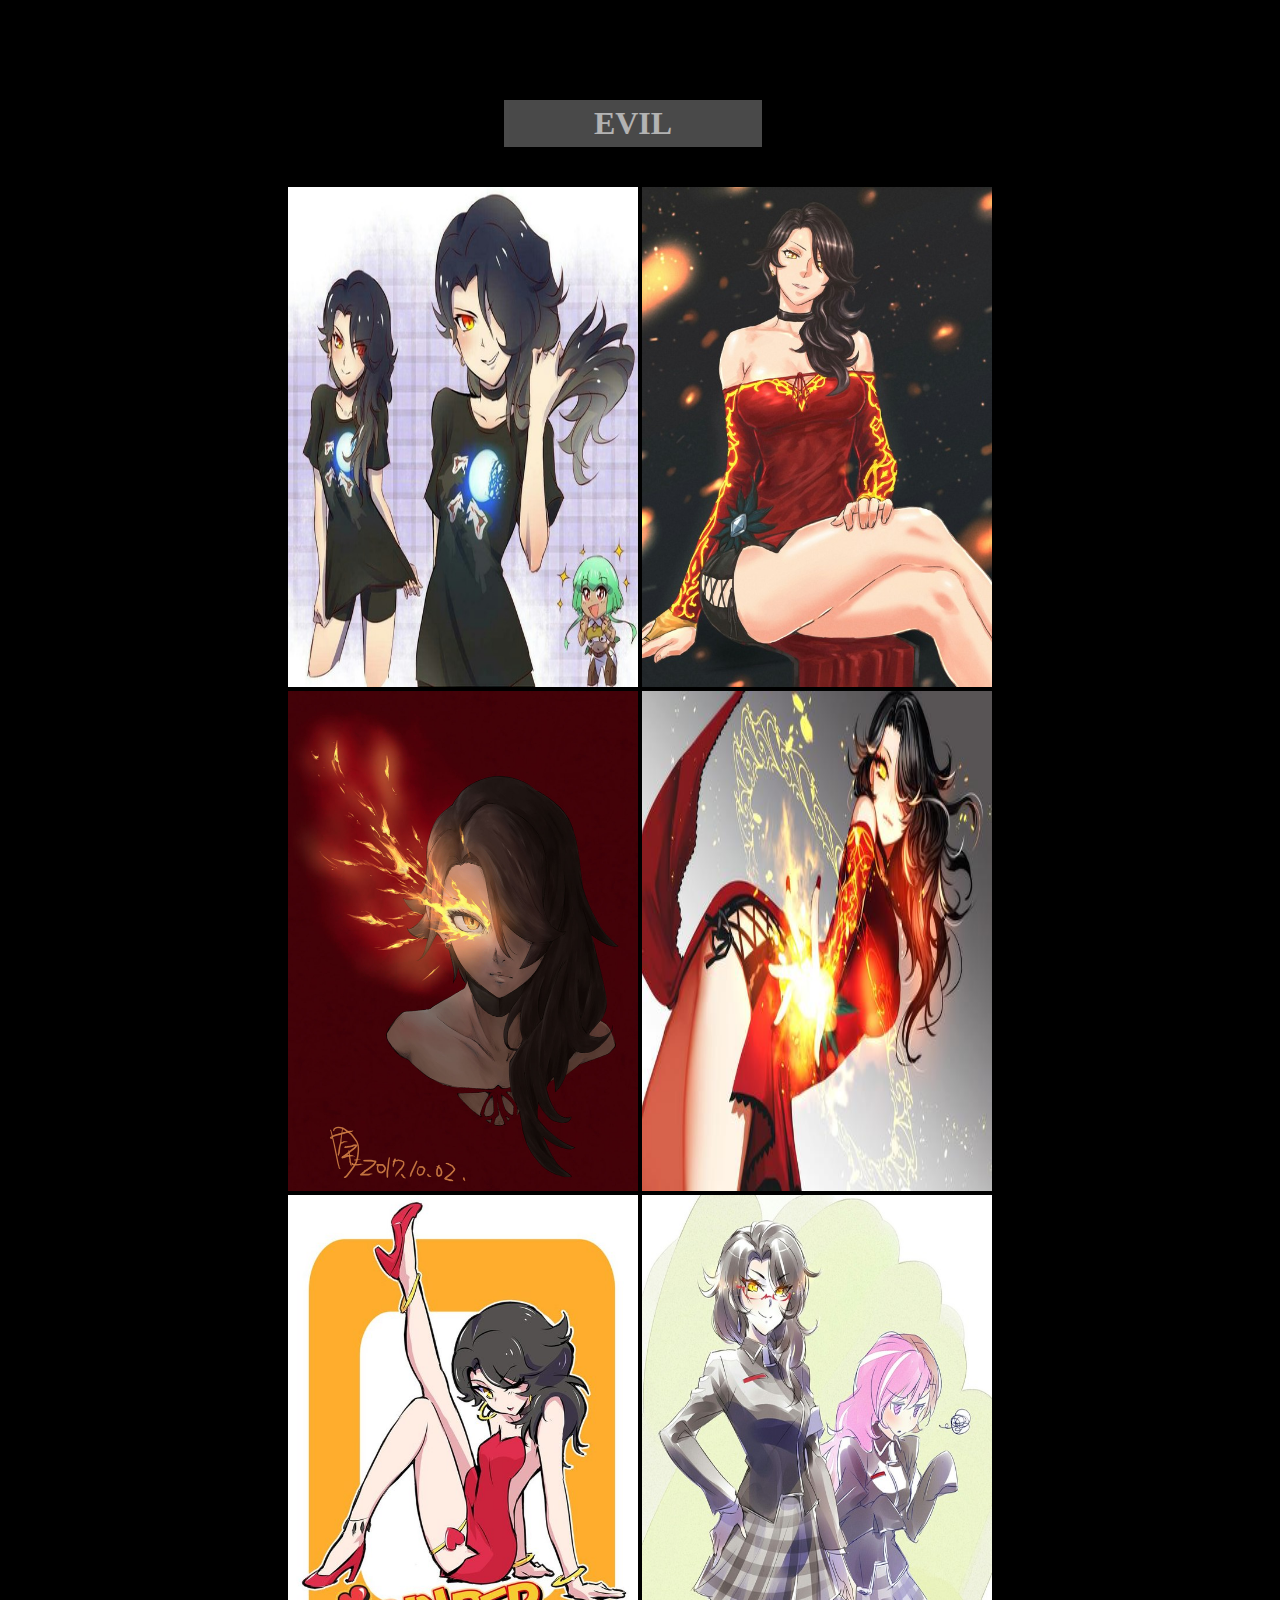
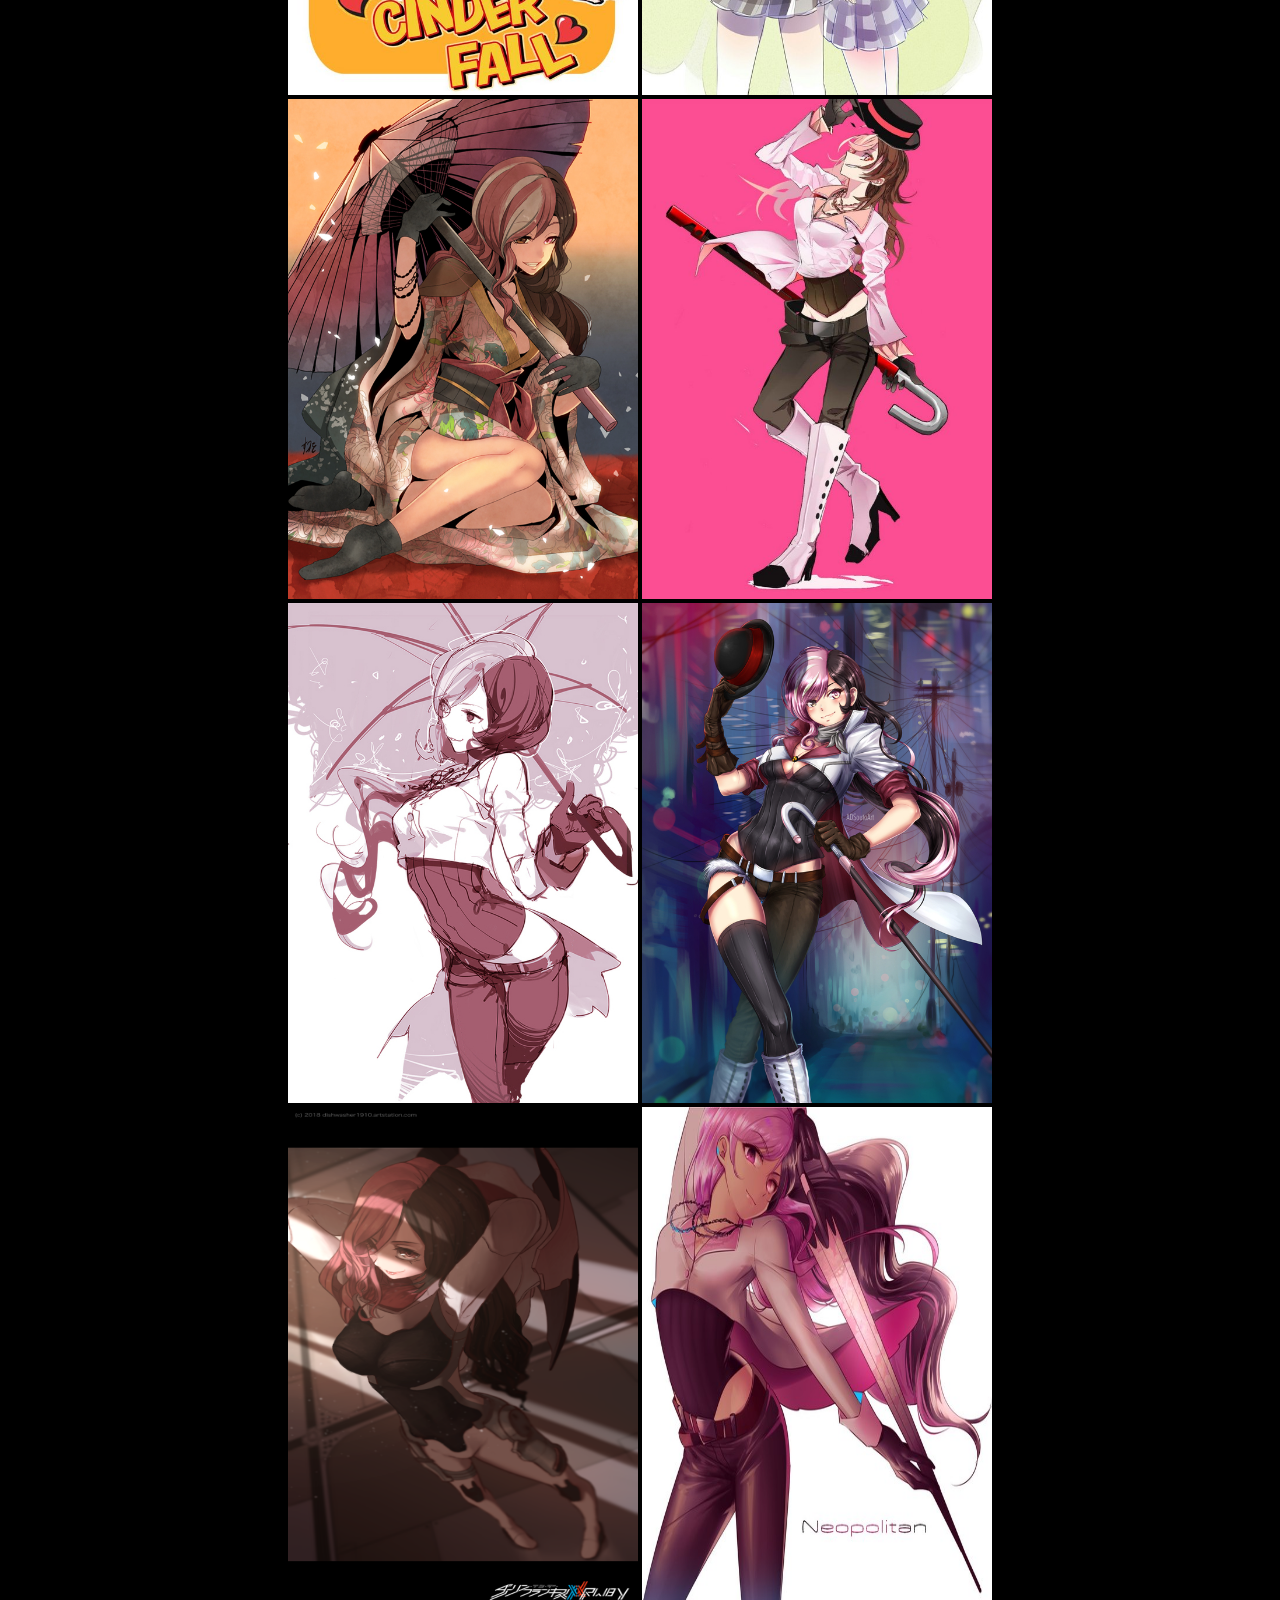
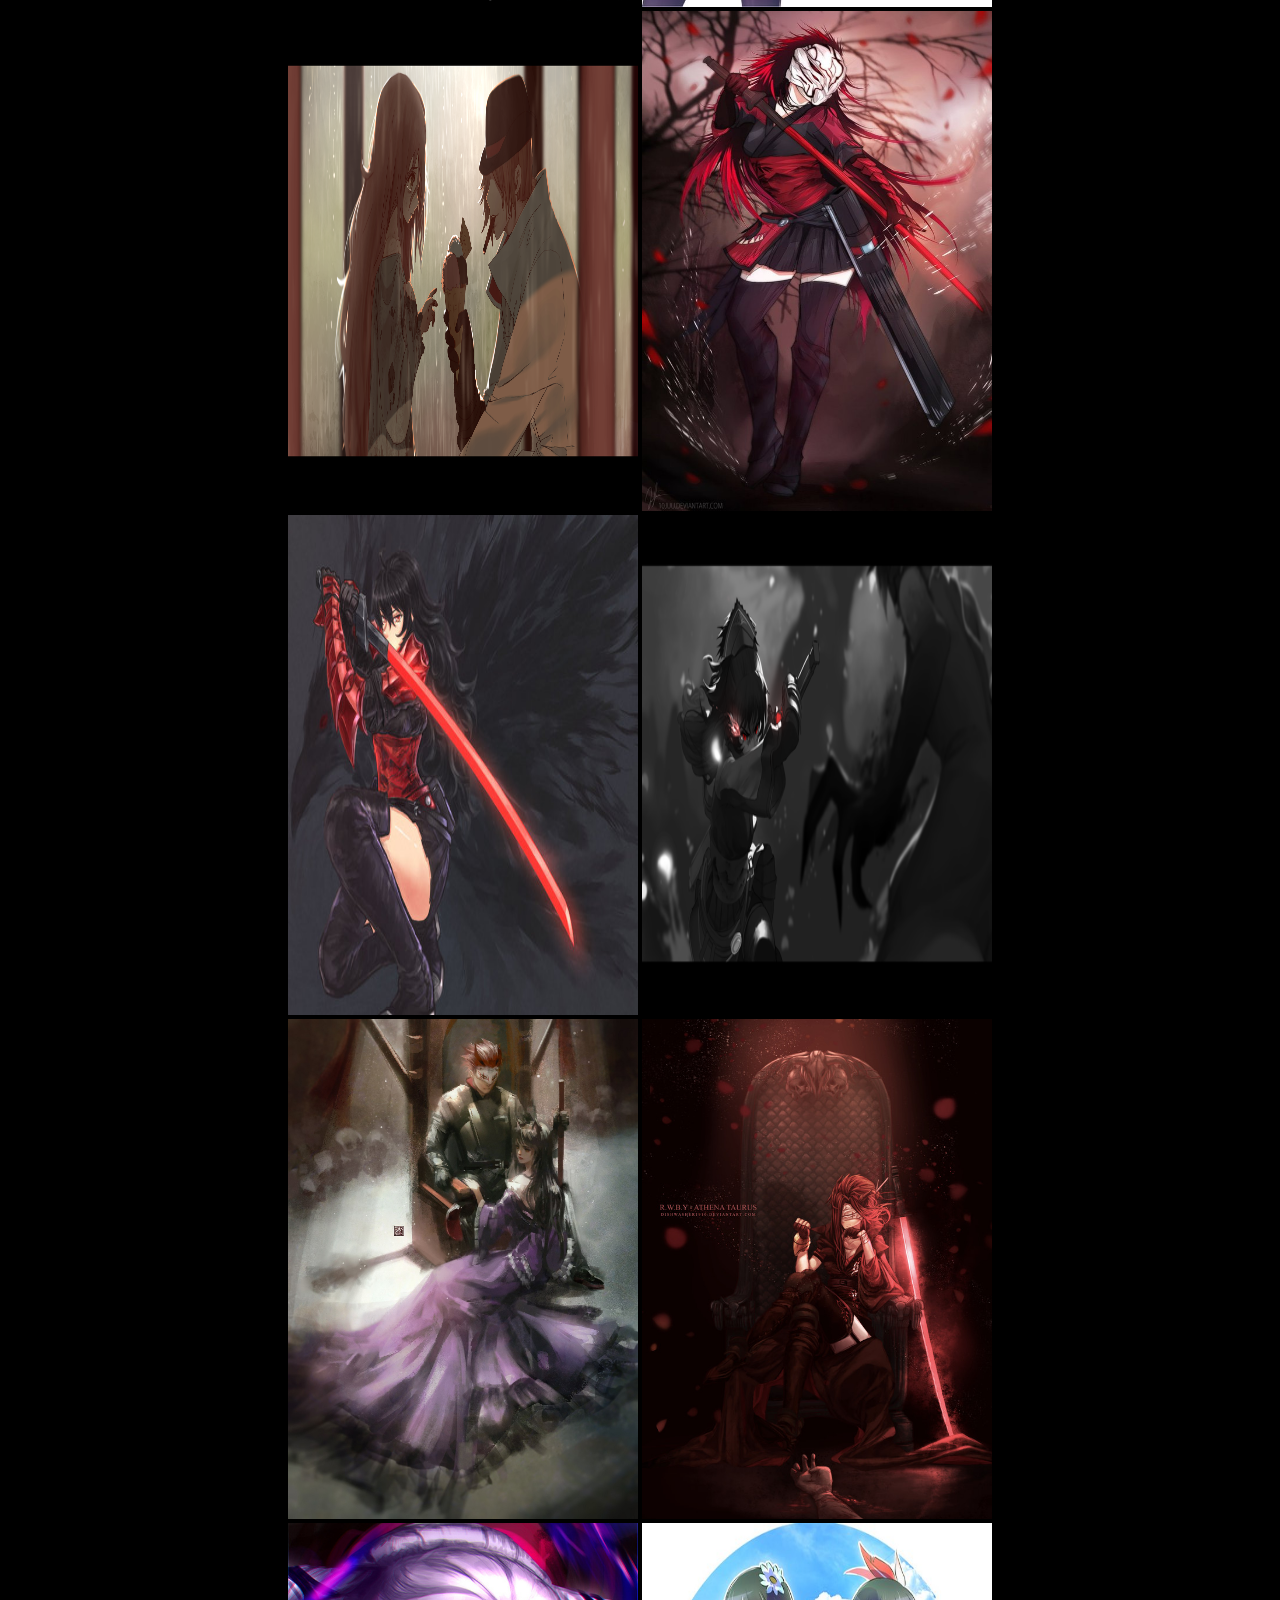
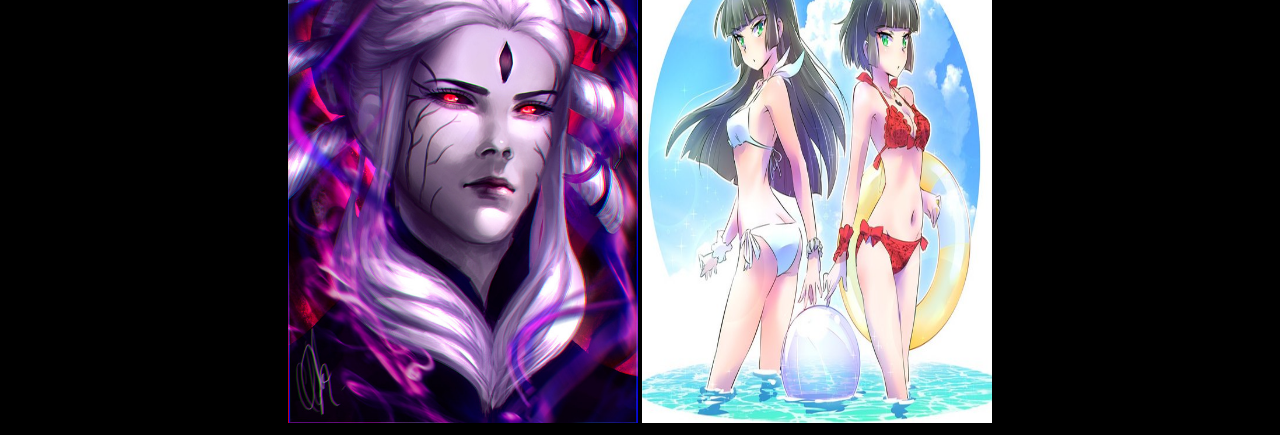
<file: sec_page/evil.html>
<!doctype html>
<html>
	<head>
	<meta charset="utf-8">
	<title> RWBY </title>
	<link rel="stylesheet"
href="../style.css">

	</head>
	<body class="black">
	<header>
	<h1 class="blink1">
	EVIL
	</h1>
	<div class="img">
	<img src="img/evil/1_1.jpg" width="350" height="500">
	<img src="img/evil/1_2.jpg" width="350" height="500"><br>
	<img src="img/evil/1_3.jpg" width="350" height="500">
	<img src="img/evil/1_4.jpg" width="350" height="500"><br>
	<img src="img/evil/1_5.jpg" width="350" height="500">
	<img src="img/evil/1_6.jpg" width="350" height="500"><br>
	<img src="img/evil/2_1.jpg" width="350" height="500">
	<img src="img/evil/2_2.jpg" width="350" height="500"><br>
	<img src="img/evil/2_3.jpg" width="350" height="500">
	<img src="img/evil/2_4.jpg" width="350" height="500"><br>
	<img src="img/evil/2_5.png" width="350" height="500">
	<img src="img/evil/2_6.jpg" width="350" height="500"><br>
	<img src="img/evil/2_7.png" width="350" height="500">
	<img src="img/evil/3_1.jpg" width="350" height="500"><br>
	<img src="img/evil/3_2.jpg" width="350" height="500">
	<img src="img/evil/3_3.png" width="350" height="500"><br>
	<img src="img/evil/4_2.jpg" width="350" height="500">
	<img src="img/evil/4_1.jpg" width="350" height="500"><br>
	<img src="img/evil/5_1.jpg" width="350" height="500">
	<img src="img/evil/5_2.jpg" width="350" height="500">
	</div>
	</header>
</html>
</file>
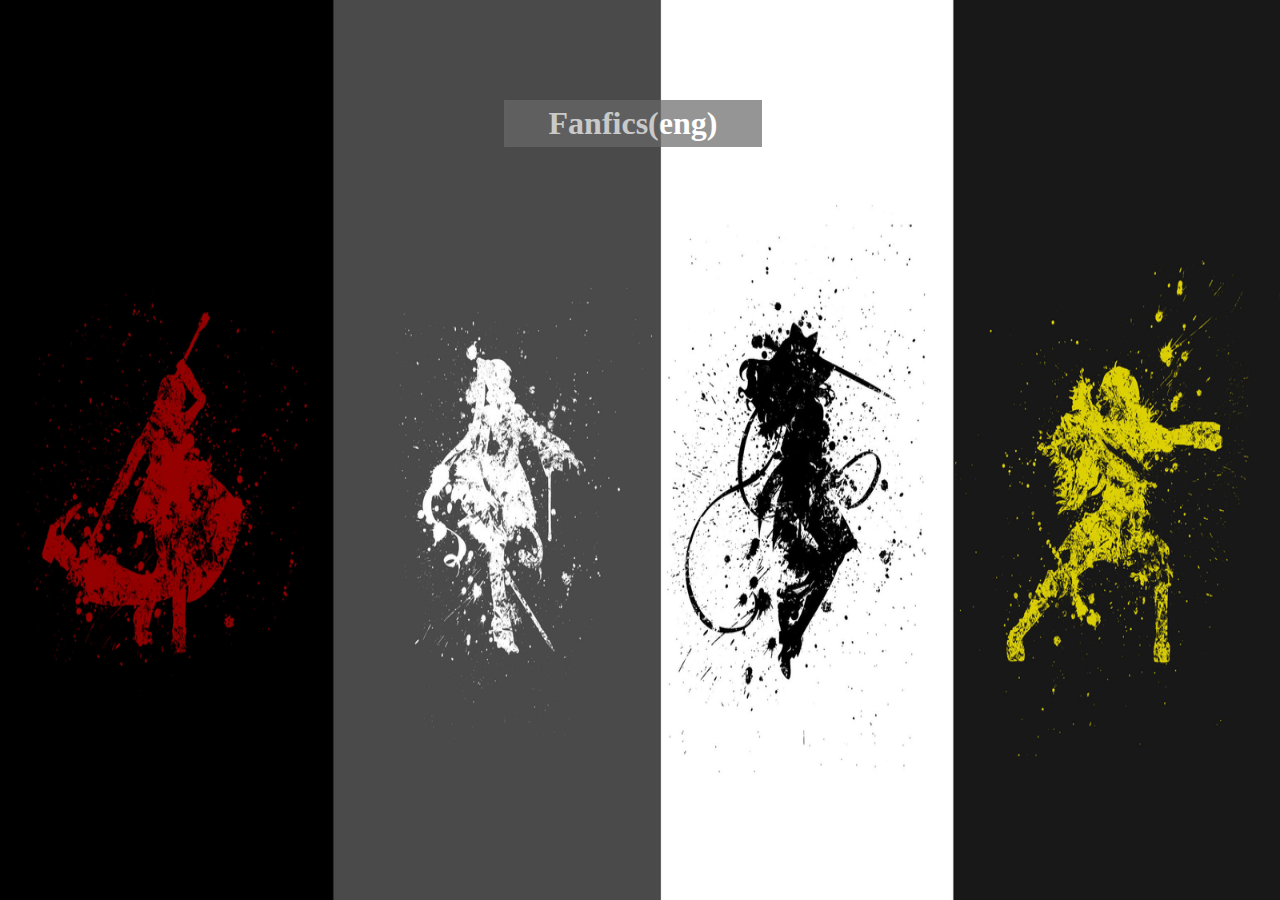
<file: sec_page/Fanfics(eng).html>
<!doctype html>
<html>
	<head>
	<meta charset="utf-8">
	<title> RWBY </title>
	<link rel="stylesheet"
href="../style.css">

	</head>
		<body class="body2">
		<header>
		<h1 class="blink1">
		Fanfics(eng)
		</h1>
		</header>
		</body>
</html>
</file>
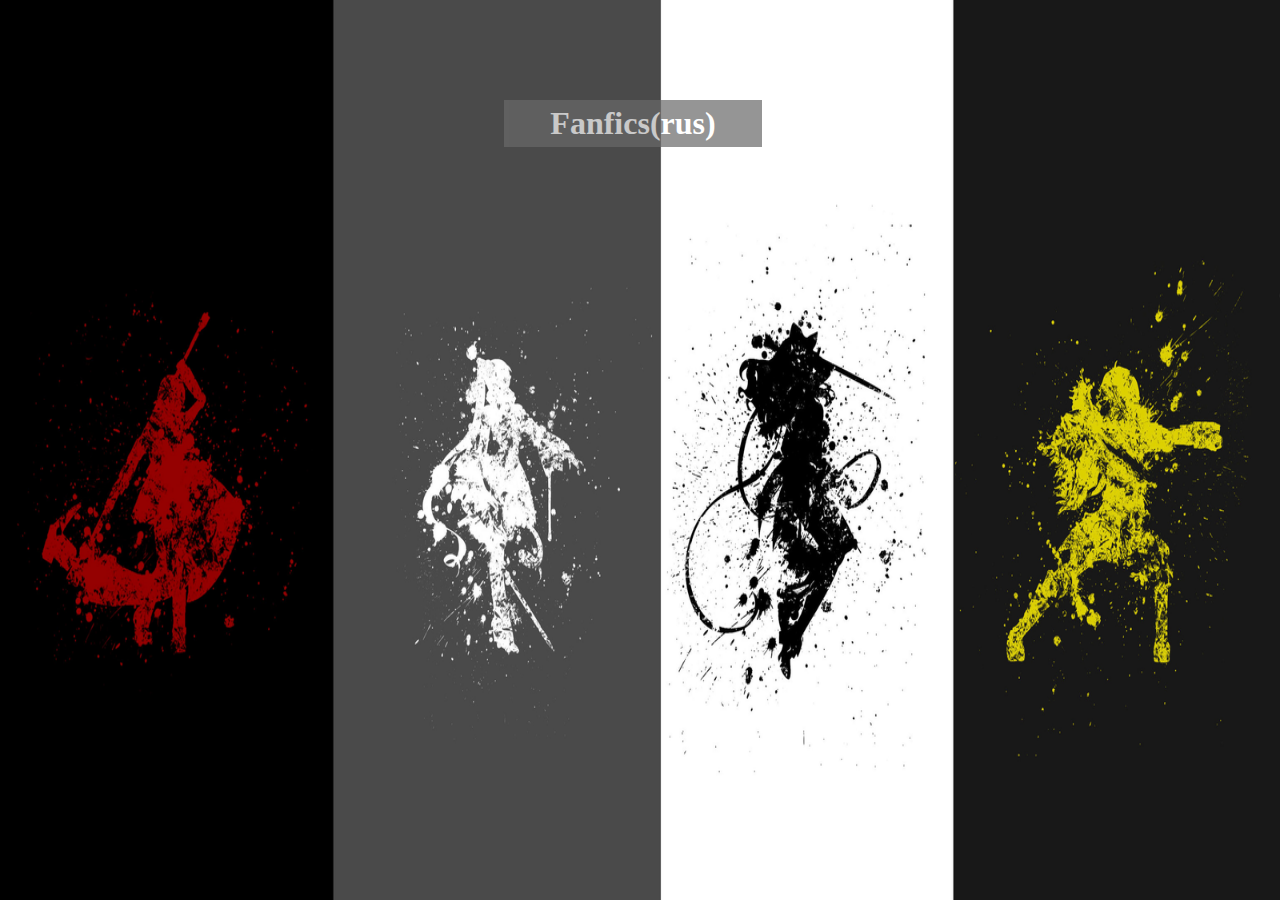
<file: sec_page/Fanfics(rus).html>
<!doctype html>
<html>
	<head>
	<meta charset="utf-8">
	<title> RWBY </title>
	<link rel="stylesheet"
href="../style.css">

	</head>
		<body class="body2">
		<header>
		<h1 class="blink1">
		Fanfics(rus)
		</h1>
		</header>
		</body>
</html>
</file>
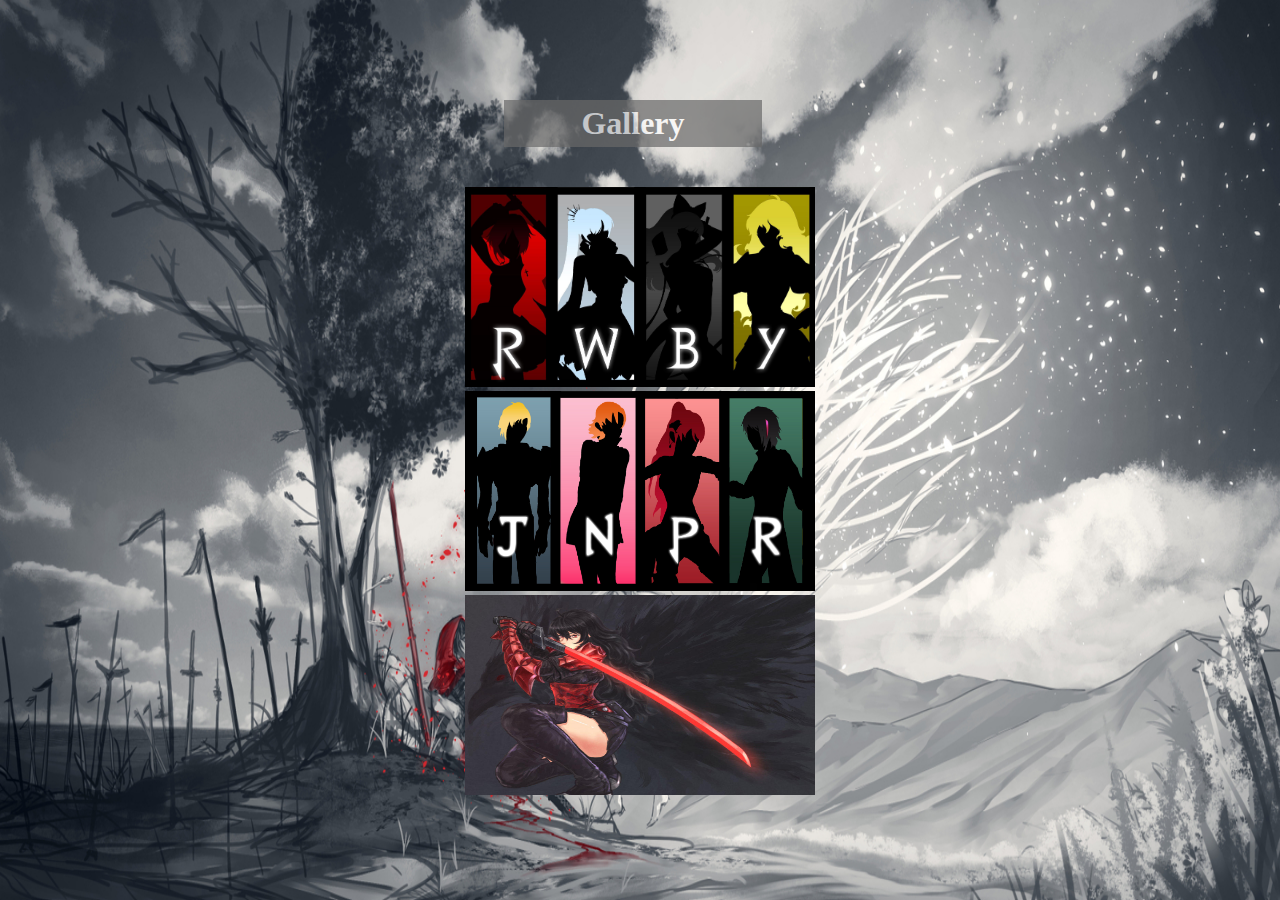
<file: sec_page/Gallery.html>
<!doctype html>
<html>
	<head>
	<meta charset="utf-8">
	<title> RWBY </title>
	<link rel="stylesheet"
href="../style.css">

	</head>
		<body id="body4">
		<header>
		<h1 class="blink1">
		Gallery
		</h1>
		</header>
		<section>
		<a href="team_rwby.html"> <img src="../Gallery-2.jpg" width="350" height="200"></a><br>
		<a href="team_jnpr.html"> <img src="../Gallery-1.jpg" width="350" height="200"></a><br>
		<a href="evil.html"> <img src="../Gallery-3.jpg" width="350" height="200"></a>
		</section>
		</body>
</html>
</file>
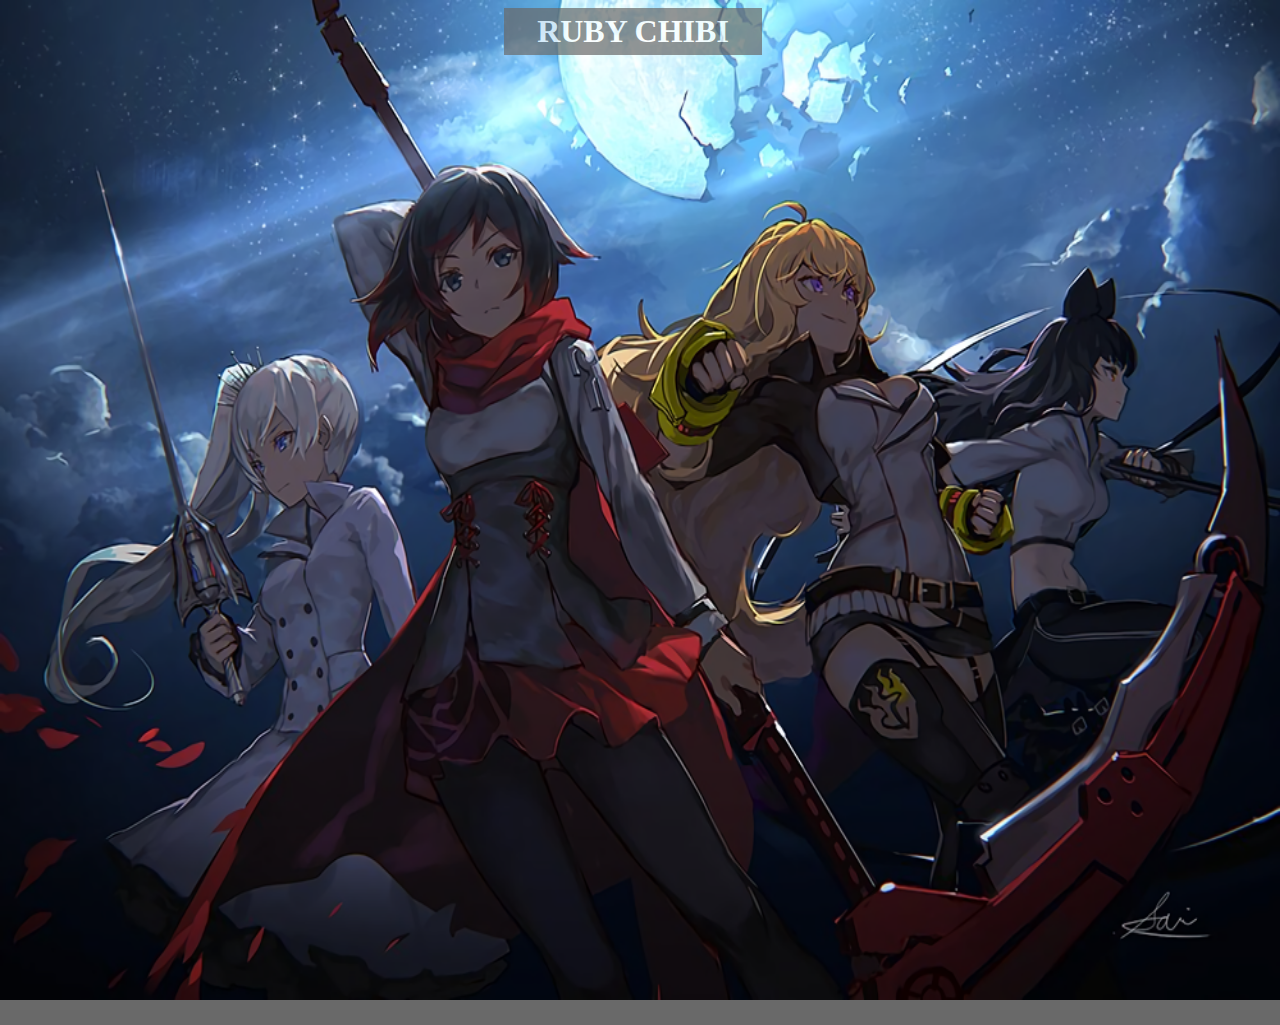
<file: sec_page/RWBY(ruby chibi).html>
<!doctype html>
<html>
	<head>
	<meta charset="utf-8">
	<title> RWBY </title>
	<link rel="stylesheet"
href="../style.css">

	</head>
		<body id="body6">
		<header>
		<h1 class="blink1" id="blink1">
		RUBY CHIBI
		</h1>
		</header>
		<section>
		​<iframe width="560" height="315" src="https://www.youtube.com/embed/videoseries?list=PLUBVPK8x-XMhfvq9OX25BV2LAbFSjbOQh" frameborder="0" allow="autoplay; 
		encrypted-media" allowfullscreen></iframe></br>
		​<iframe width="560" height="315" src="https://www.youtube.com/embed/videoseries?list=PLUBVPK8x-XMgRfijAXQA5zrRYcW5XTrN7" frameborder="0" allow="autoplay; 
		encrypted-media" allowfullscreen></iframe></br>
		​<iframe width="560" height="315" src="https://www.youtube.com/embed/videoseries?list=PLUBVPK8x-XMiUsXLqroy7qkS5cN1NQK5M" frameborder="0" allow="autoplay; 
		encrypted-media" allowfullscreen></iframe></br>
		</section>
		</body>
</html>
</file>
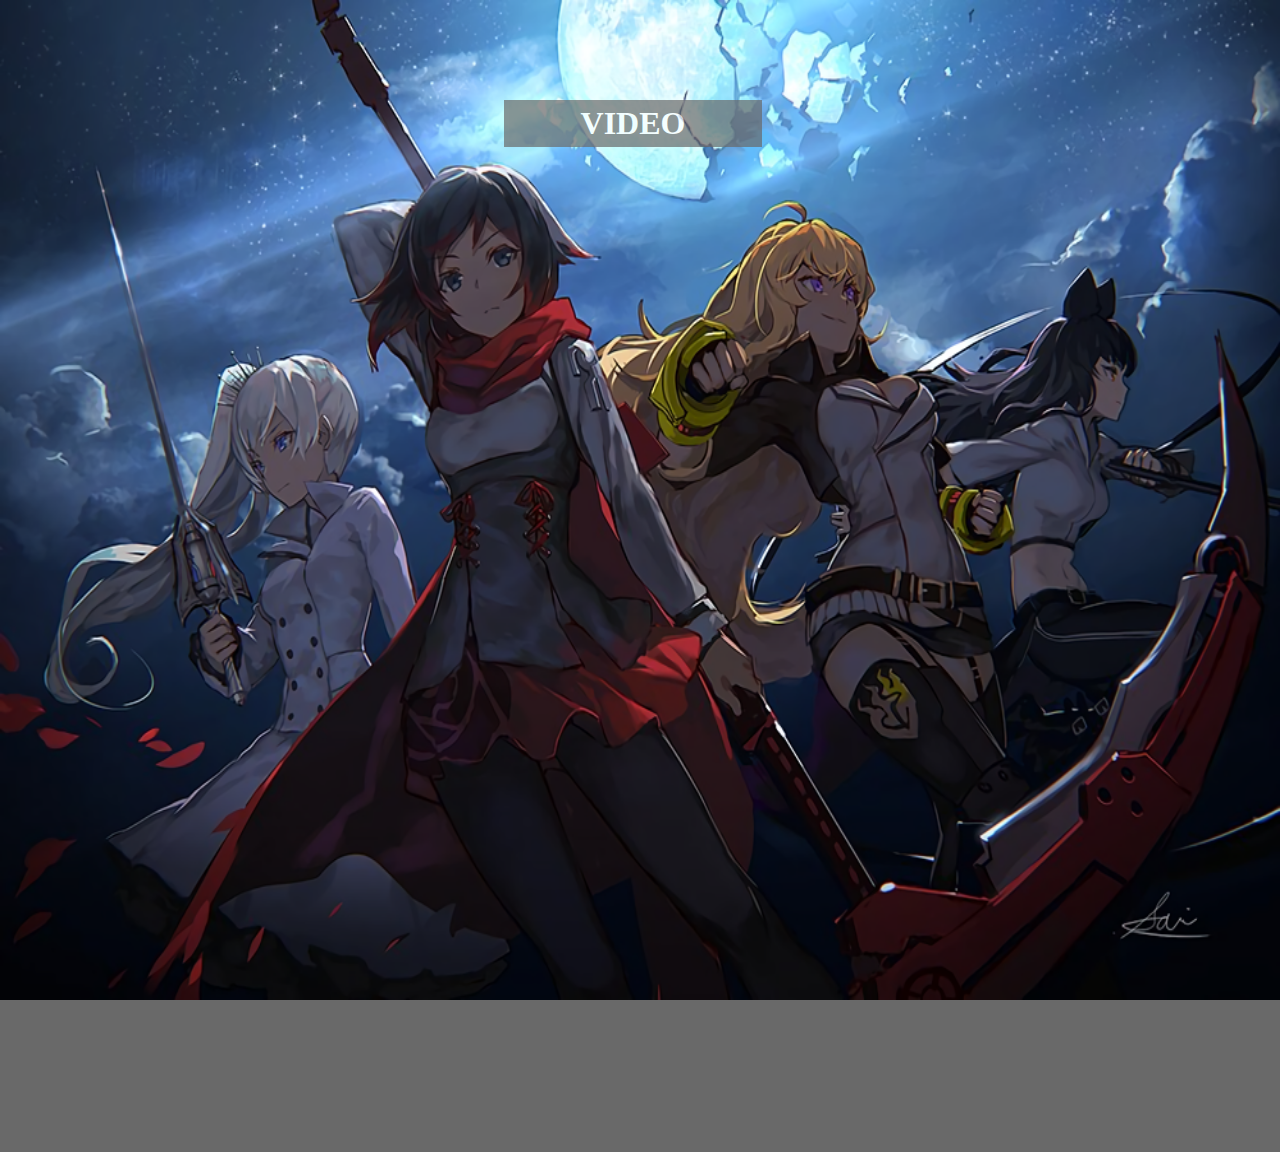
<file: sec_page/RWBY(video).html>
<!doctype html>
<html>
	<head>
	<meta charset="utf-8">
	<title> RWBY </title>
	<link rel="stylesheet"
href="../style.css">

	</head>
		<body id="body5">
		<header>
		<h1 class="blink1">
		VIDEO
		</h1>
		</header>
		<section>
		​<iframe width="560" height="315" src="https://www.youtube.com/embed/videoseries?list=PLGFL0kwv5tFli7Cf3vwcCOPNFiP3aB630" frameborder="0" allow="autoplay; 
		encrypted-media" allowfullscreen></iframe>
		​<iframe width="560" height="315" src="https://www.youtube.com/embed/videoseries?list=PLMIa4tvnJdHTEESTibJGKxp51JHpd9IH6" frameborder="0" allow="autoplay; 
		encrypted-media" allowfullscreen></iframe></br>
		​<iframe width="560" height="315" src="https://www.youtube.com/embed/videoseries?list=PLMIa4tvnJdHSNuEr1WbmURyYijzMttmvb" frameborder="0" allow="autoplay; 
		encrypted-media" allowfullscreen></iframe>
		​<iframe width="560" height="315" src="https://www.youtube.com/embed/videoseries?list=PLMIa4tvnJdHTp3NRhQ6vFyzyPCuYSmAn6" frameborder="0" allow="autoplay; 
		encrypted-media" allowfullscreen></iframe></br>
		​<iframe width="560" height="315" src="https://www.youtube.com/embed/videoseries?list=PLUBVPK8x-XMi0g3a-dUp0d9Ly4n8uuP3N" frameborder="0" allow="autoplay; 
		encrypted-media" allowfullscreen></iframe>
		</section>
		</body>
</html>
</file>
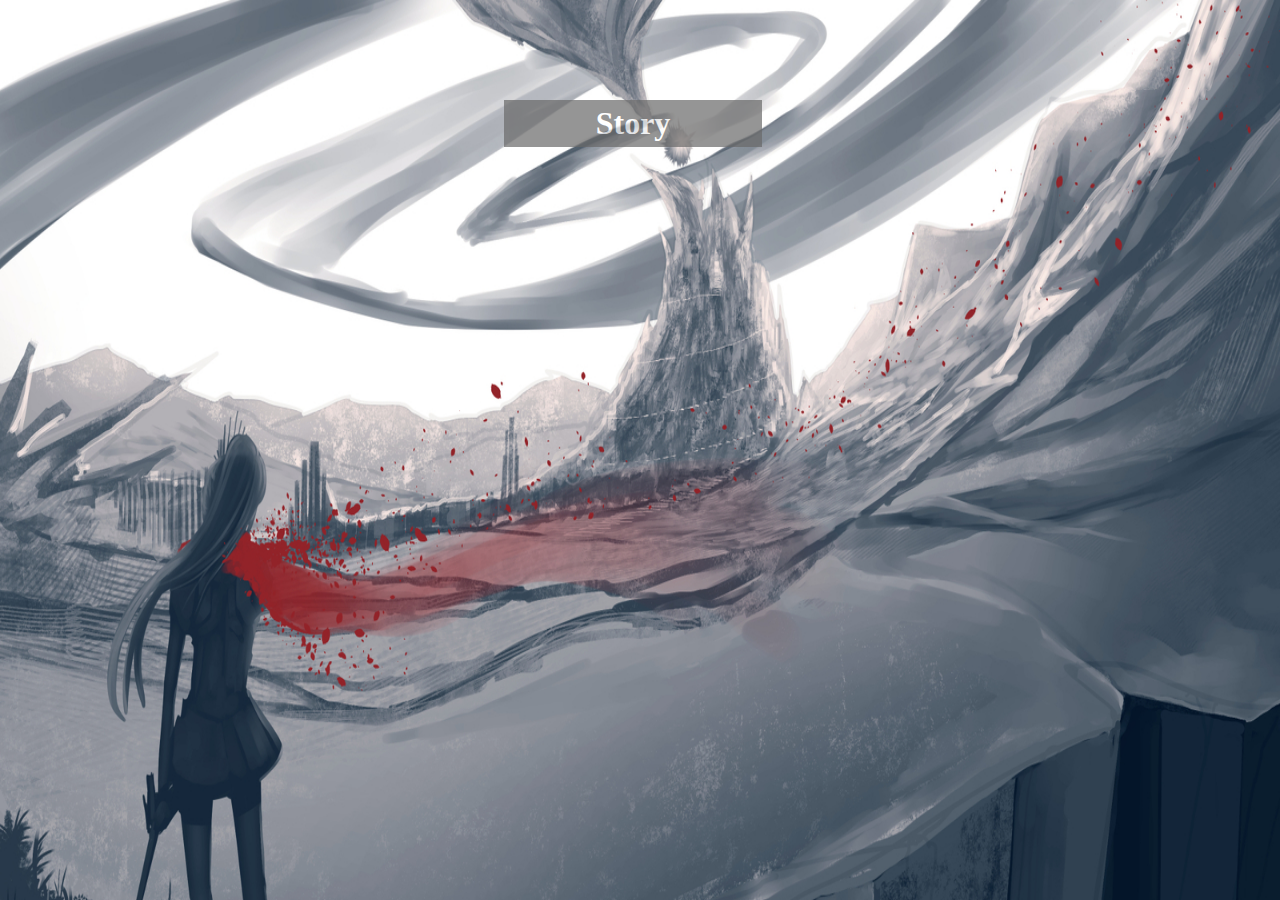
<file: sec_page/STORY.html>
<!doctype html>
<html>
	<head>
	<meta charset="utf-8">
	<title> RWBY </title>
	<link rel="stylesheet"
href="../style.css">

	</head>
		<body id="body3">
		<header>
		<h1 class="blink1">
		Story
		</h1>
		</header>
		</body>
</html>
</file>
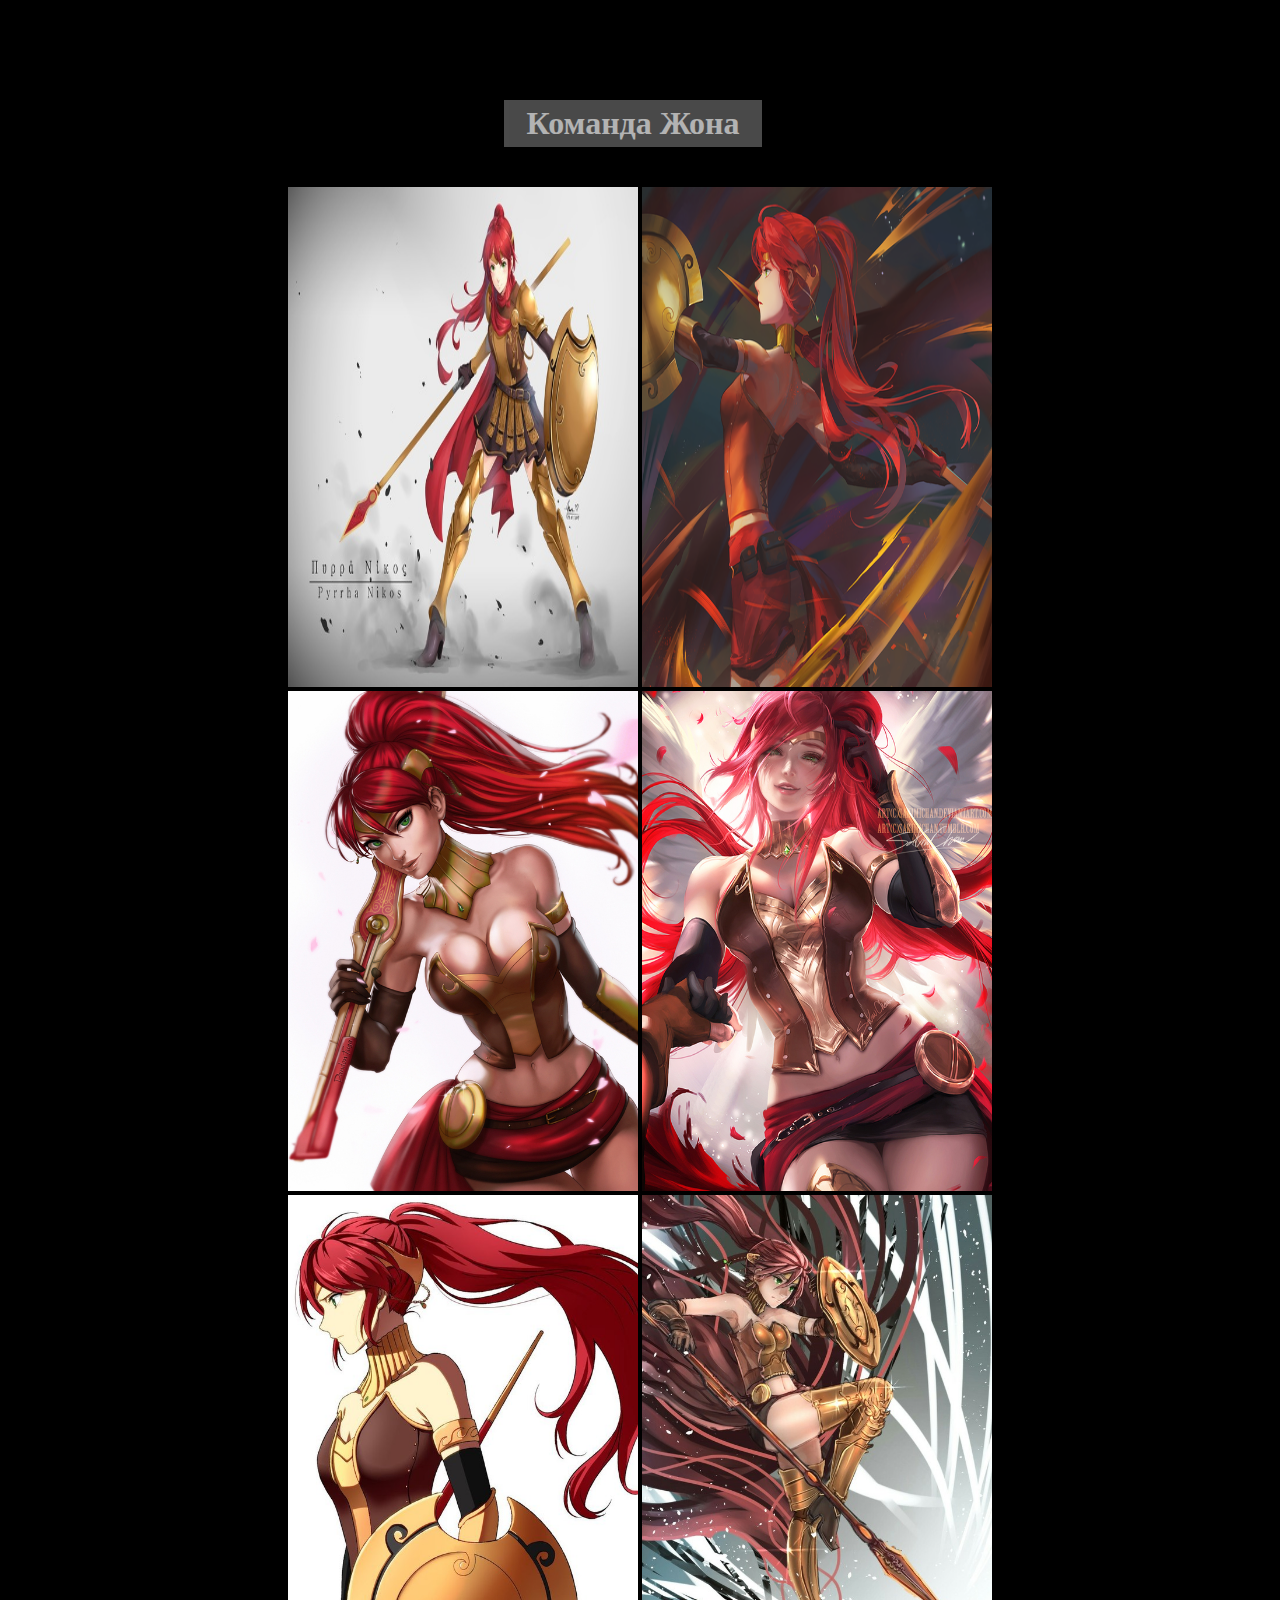
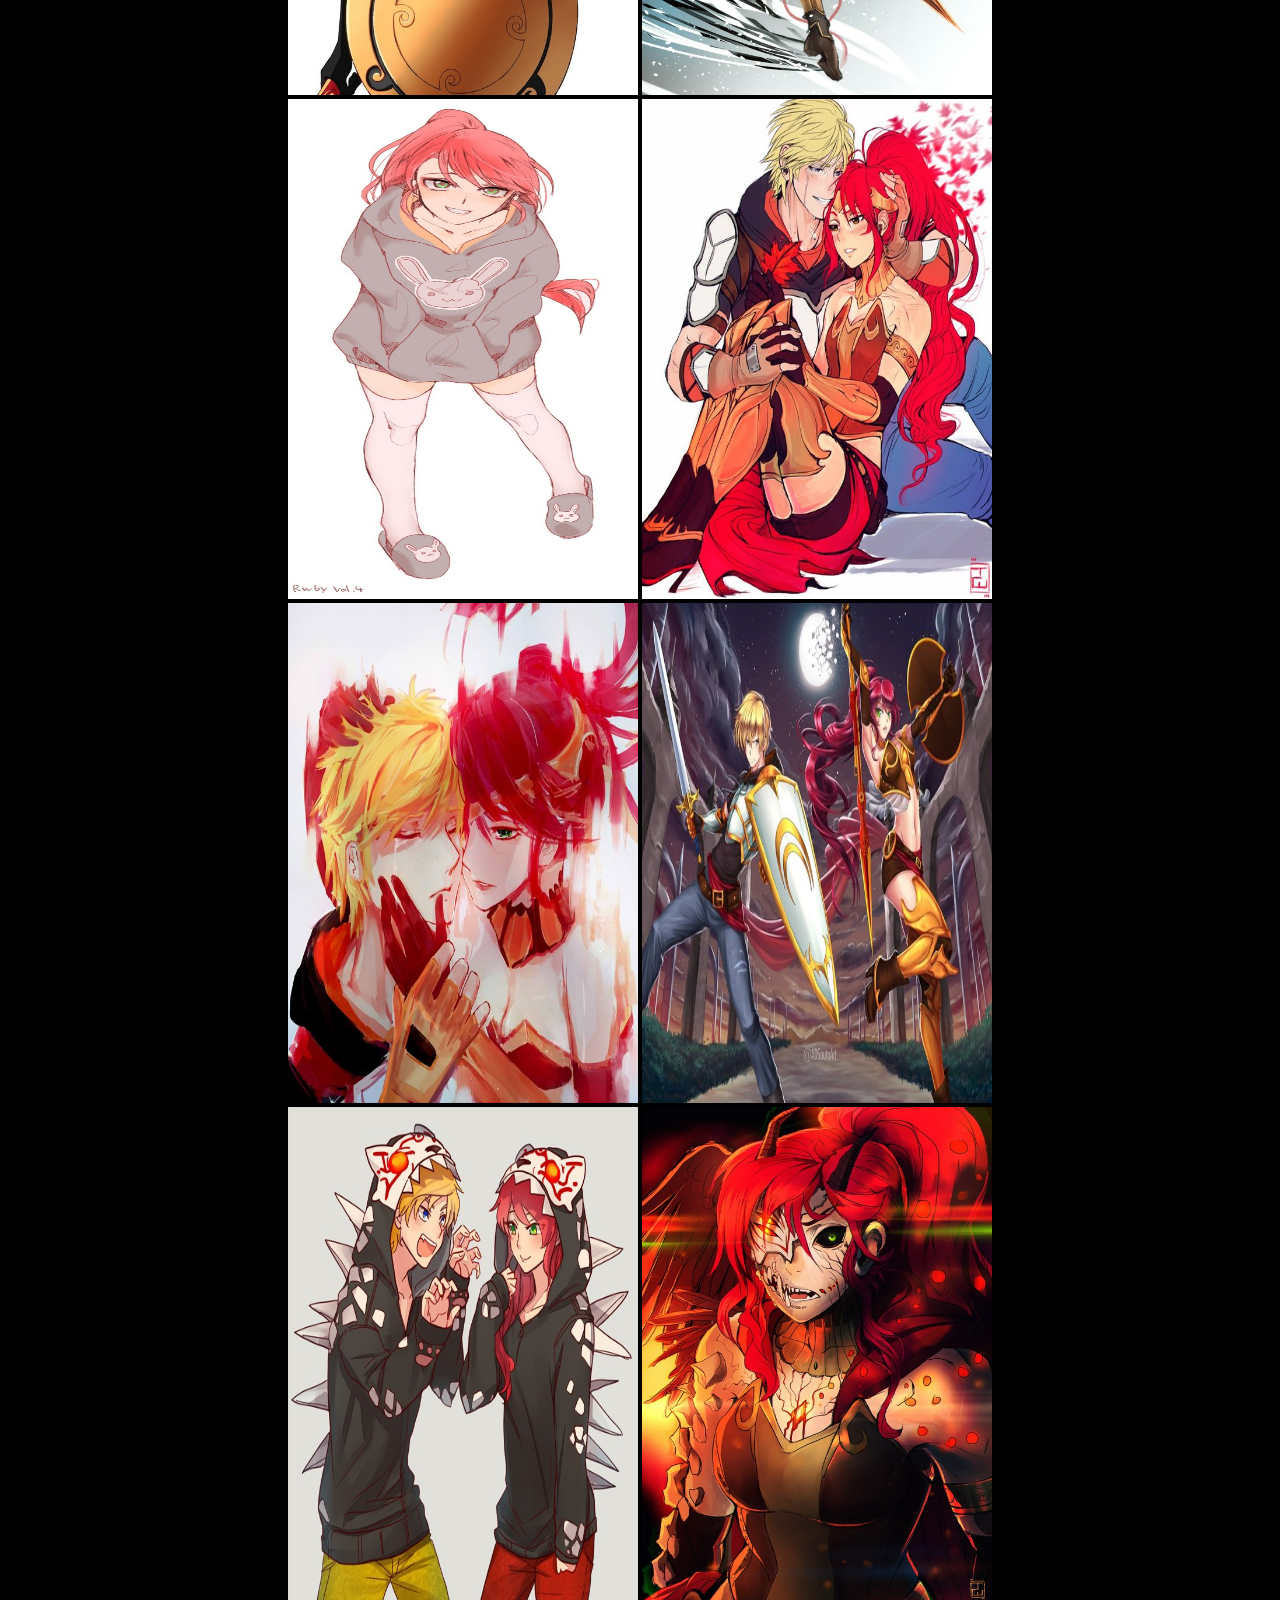
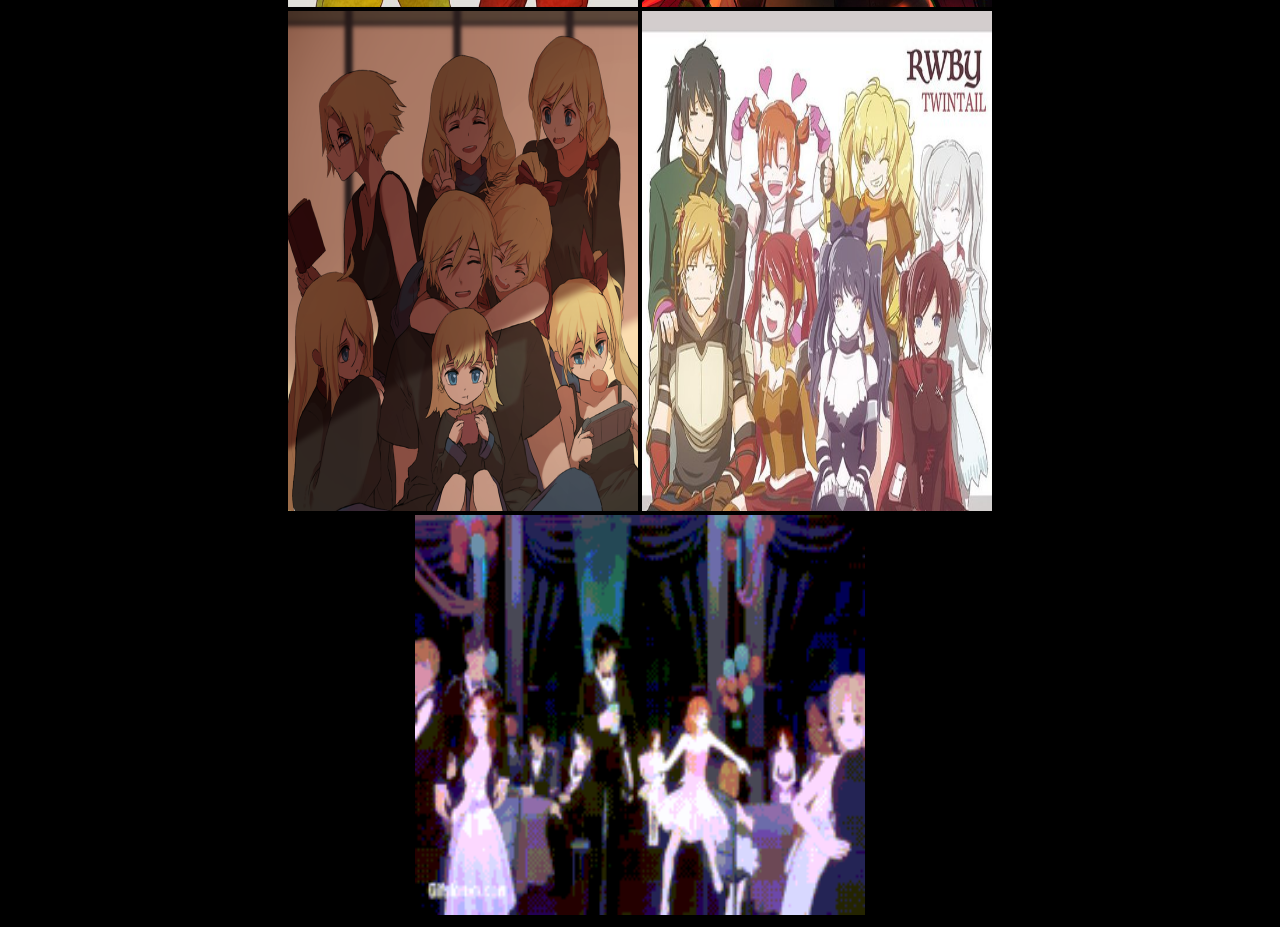
<file: sec_page/team_jnpr.html>
<!doctype html>
<html>
	<head>
	<meta charset="utf-8">
	<title> RWBY </title>
	<link rel="stylesheet"
href="../style.css">

	</head>
	<body class="black">
	<header>
	<h1 class="blink1">
	Команда Жона
	</h1>
	<div class="img">
	<img src="img/jnpr/1_1.jpg" width="350" height="500">
	<img src="img/jnpr/1_2.png" width="350" height="500"><br>
	<img src="img/jnpr/1_3.jpg" width="350" height="500">
	<img src="img/jnpr/1_4.jpg" width="350" height="500"><br>
	<img src="img/jnpr/1_5.jpg" width="350" height="500">
	<img src="img/jnpr/1_6.jpg" width="350" height="500"><br>
	<img src="img/jnpr/1_7.jpg" width="350" height="500">
	<img src="img/jnpr/1_8.jpg" width="350" height="500"><br>
	<img src="img/jnpr/1_9.jpg" width="350" height="500">
	<img src="img/jnpr/1_10.jpg" width="350" height="500"><br>
	<img src="img/jnpr/1_11.jpg" width="350" height="500">
	<img src="img/jnpr/1_12.jpg" width="350" height="500"><br>
	<img src="img/jnpr/2_1.png" width="350" height="500">
	<img src="img/jnpr/3_2.jpg" width="350" height="500"><br>
	<img src="img/jnpr/3_1.gif" width="450" height="400">
	</div>
	</header>
</html>
</file>
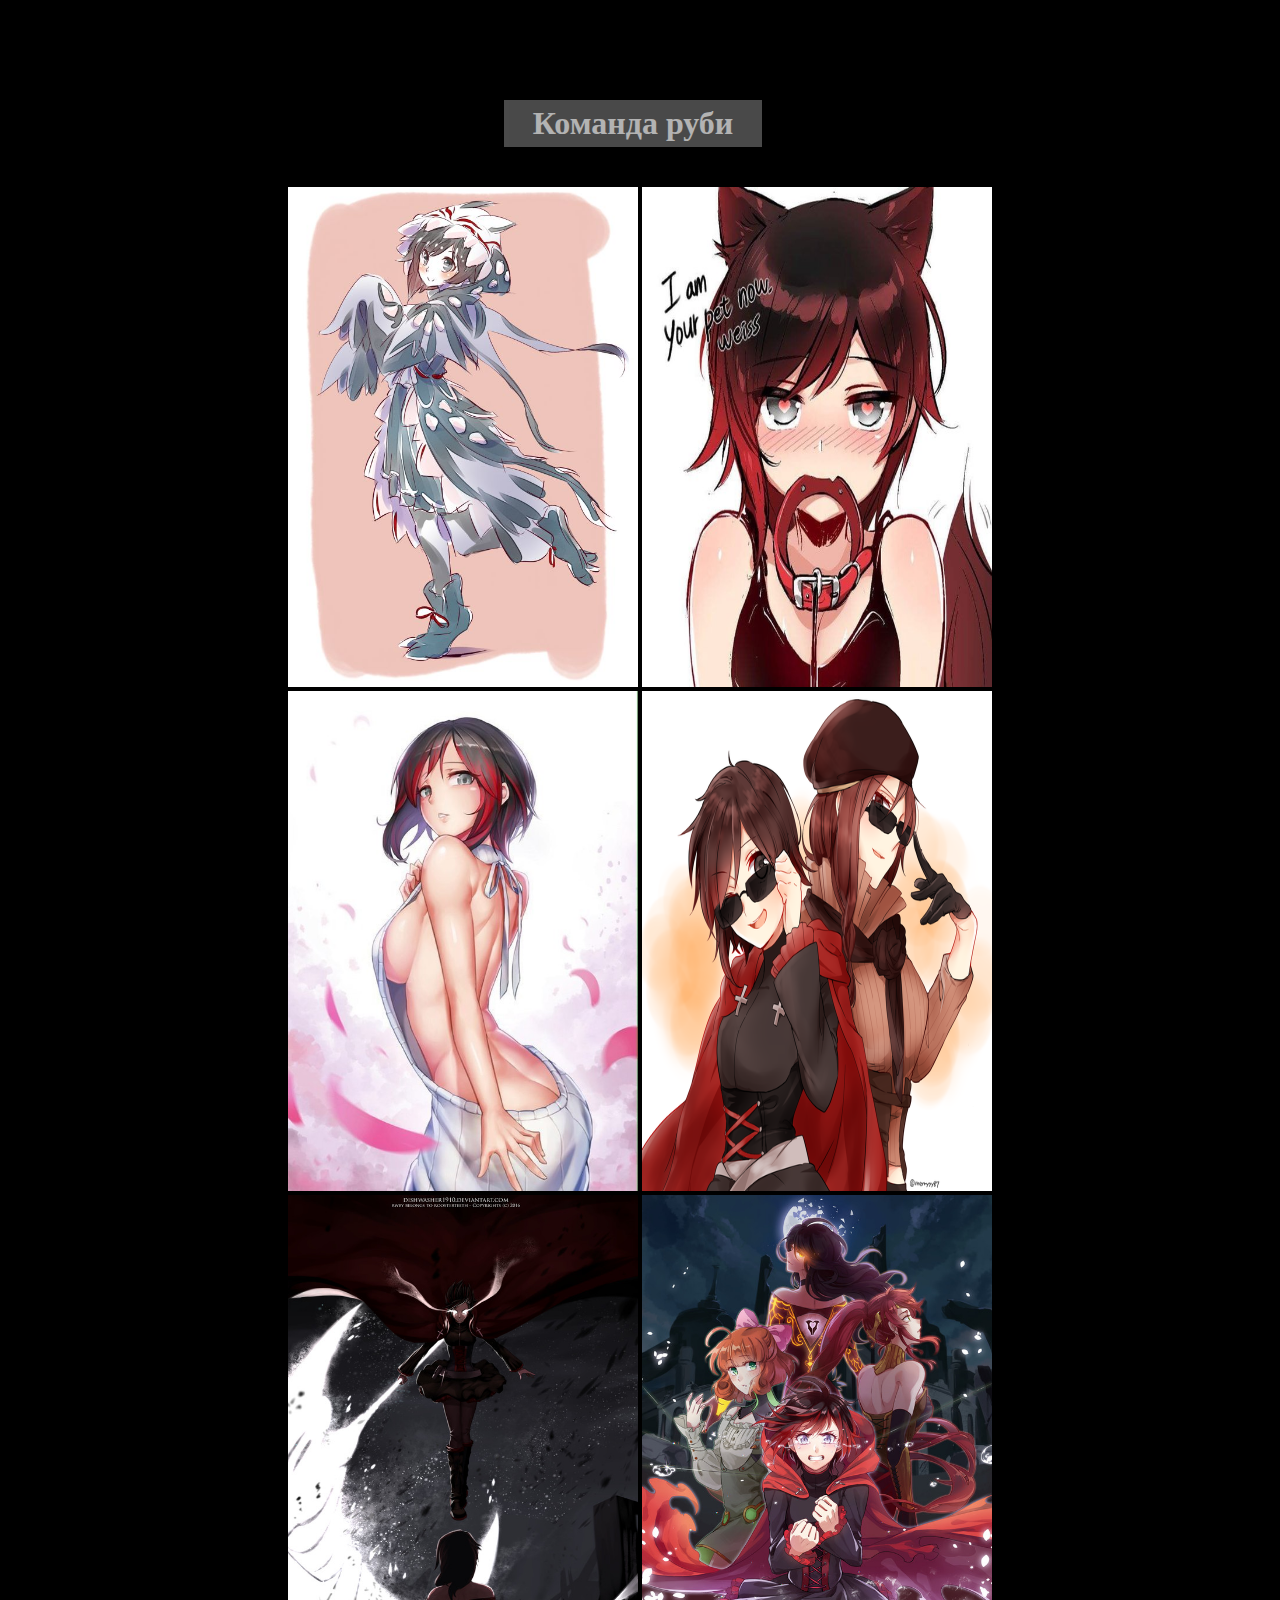
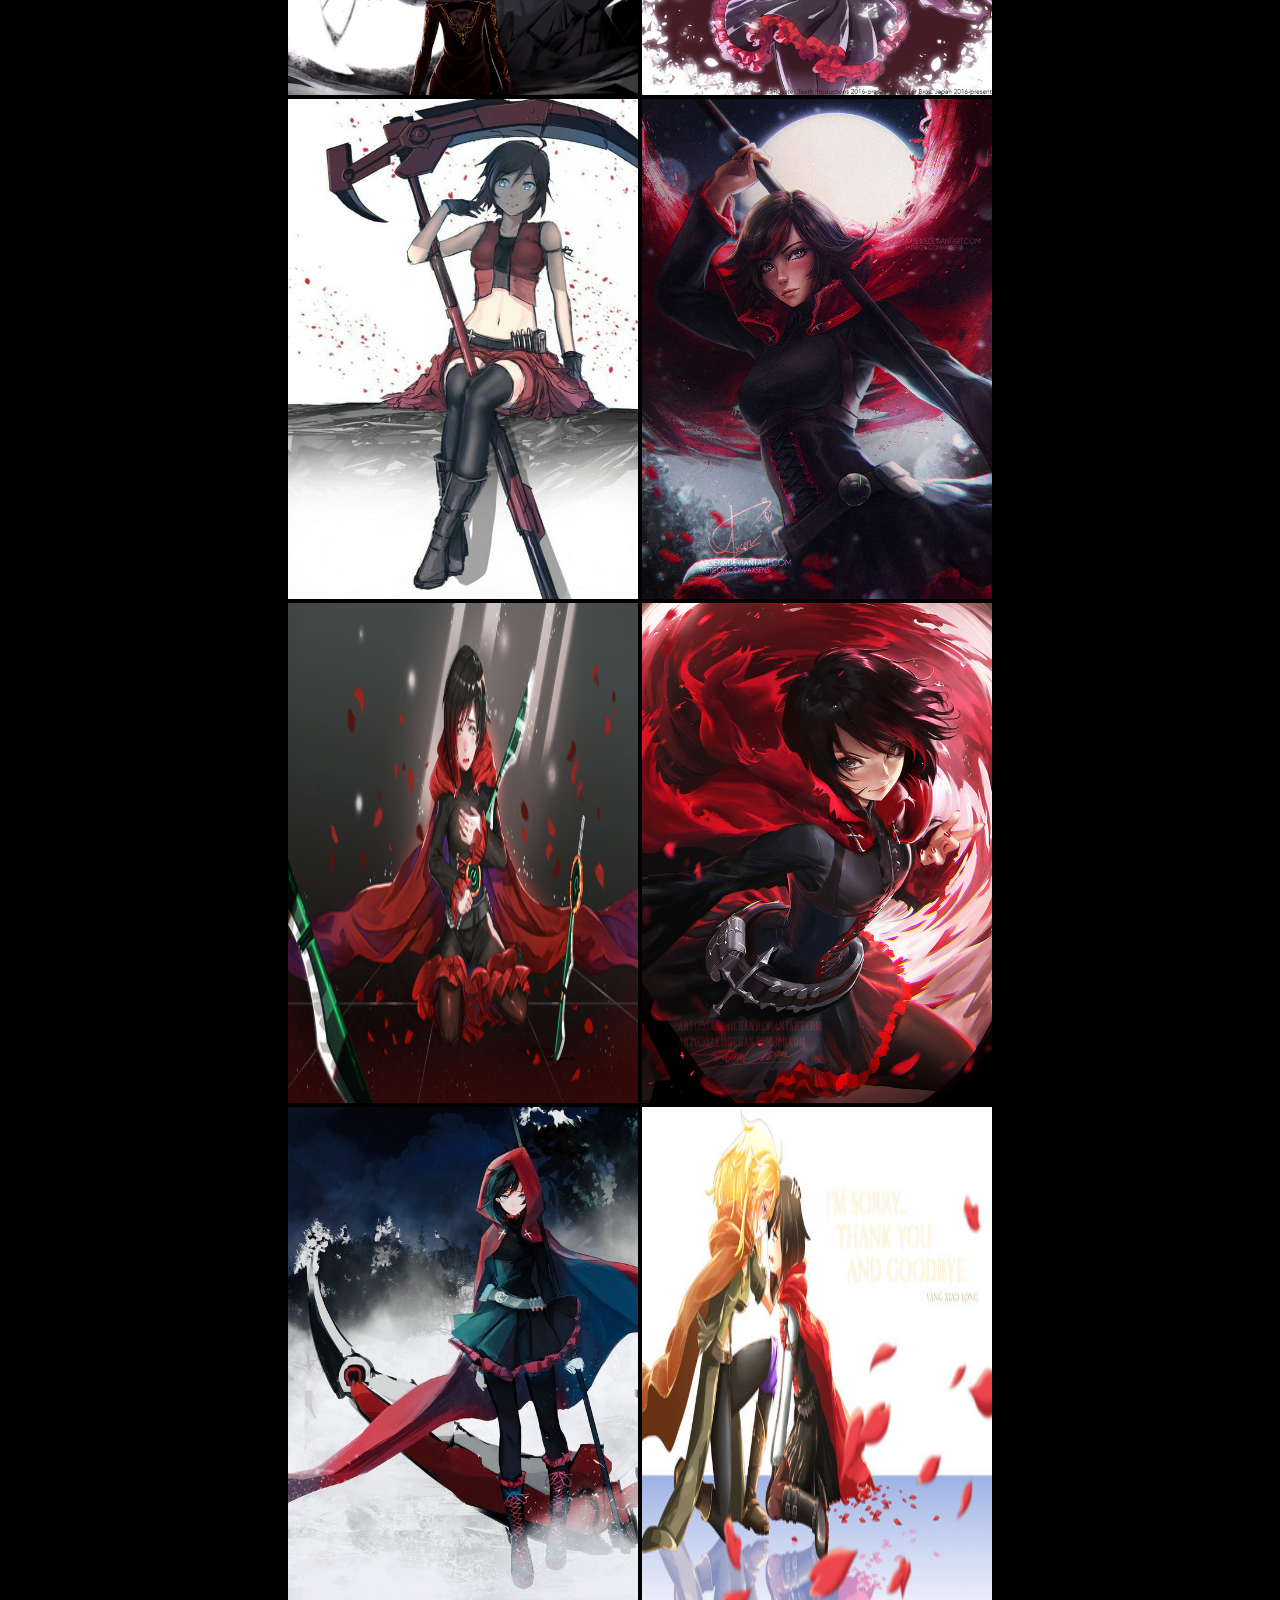
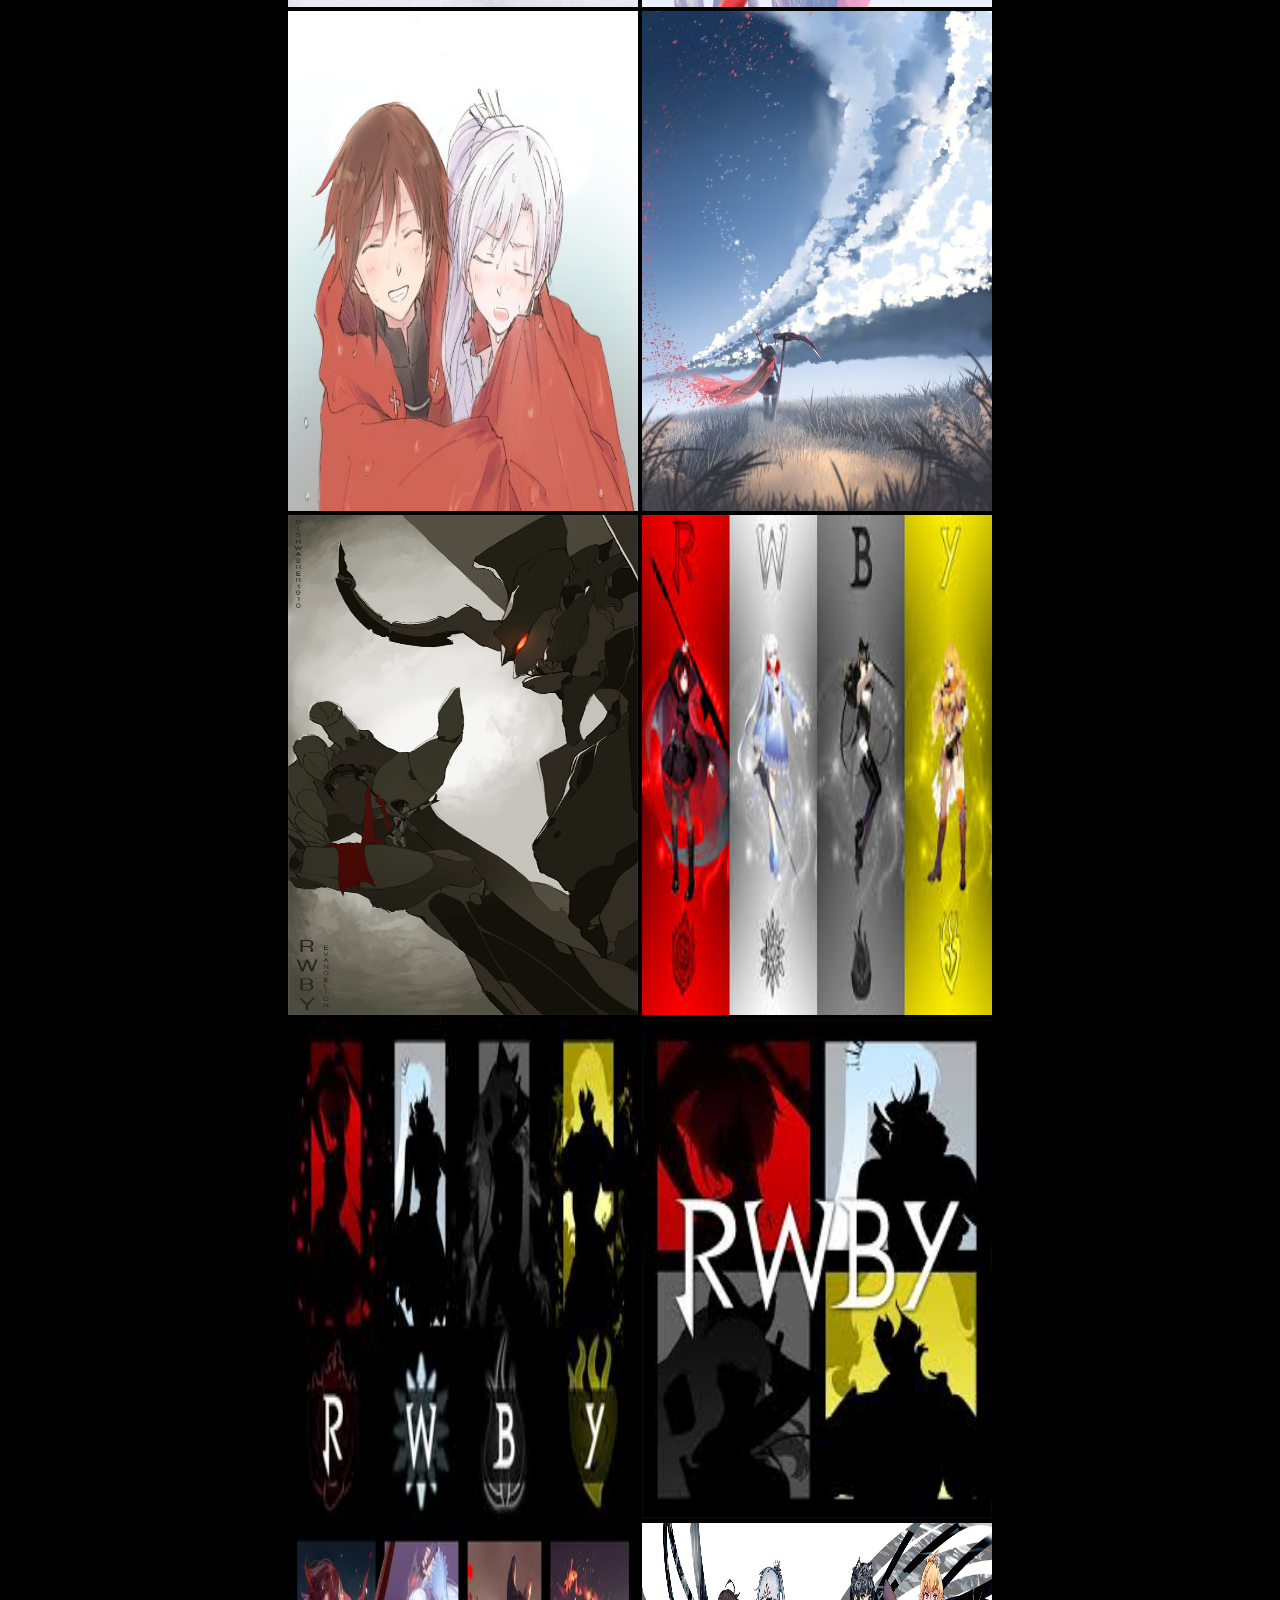
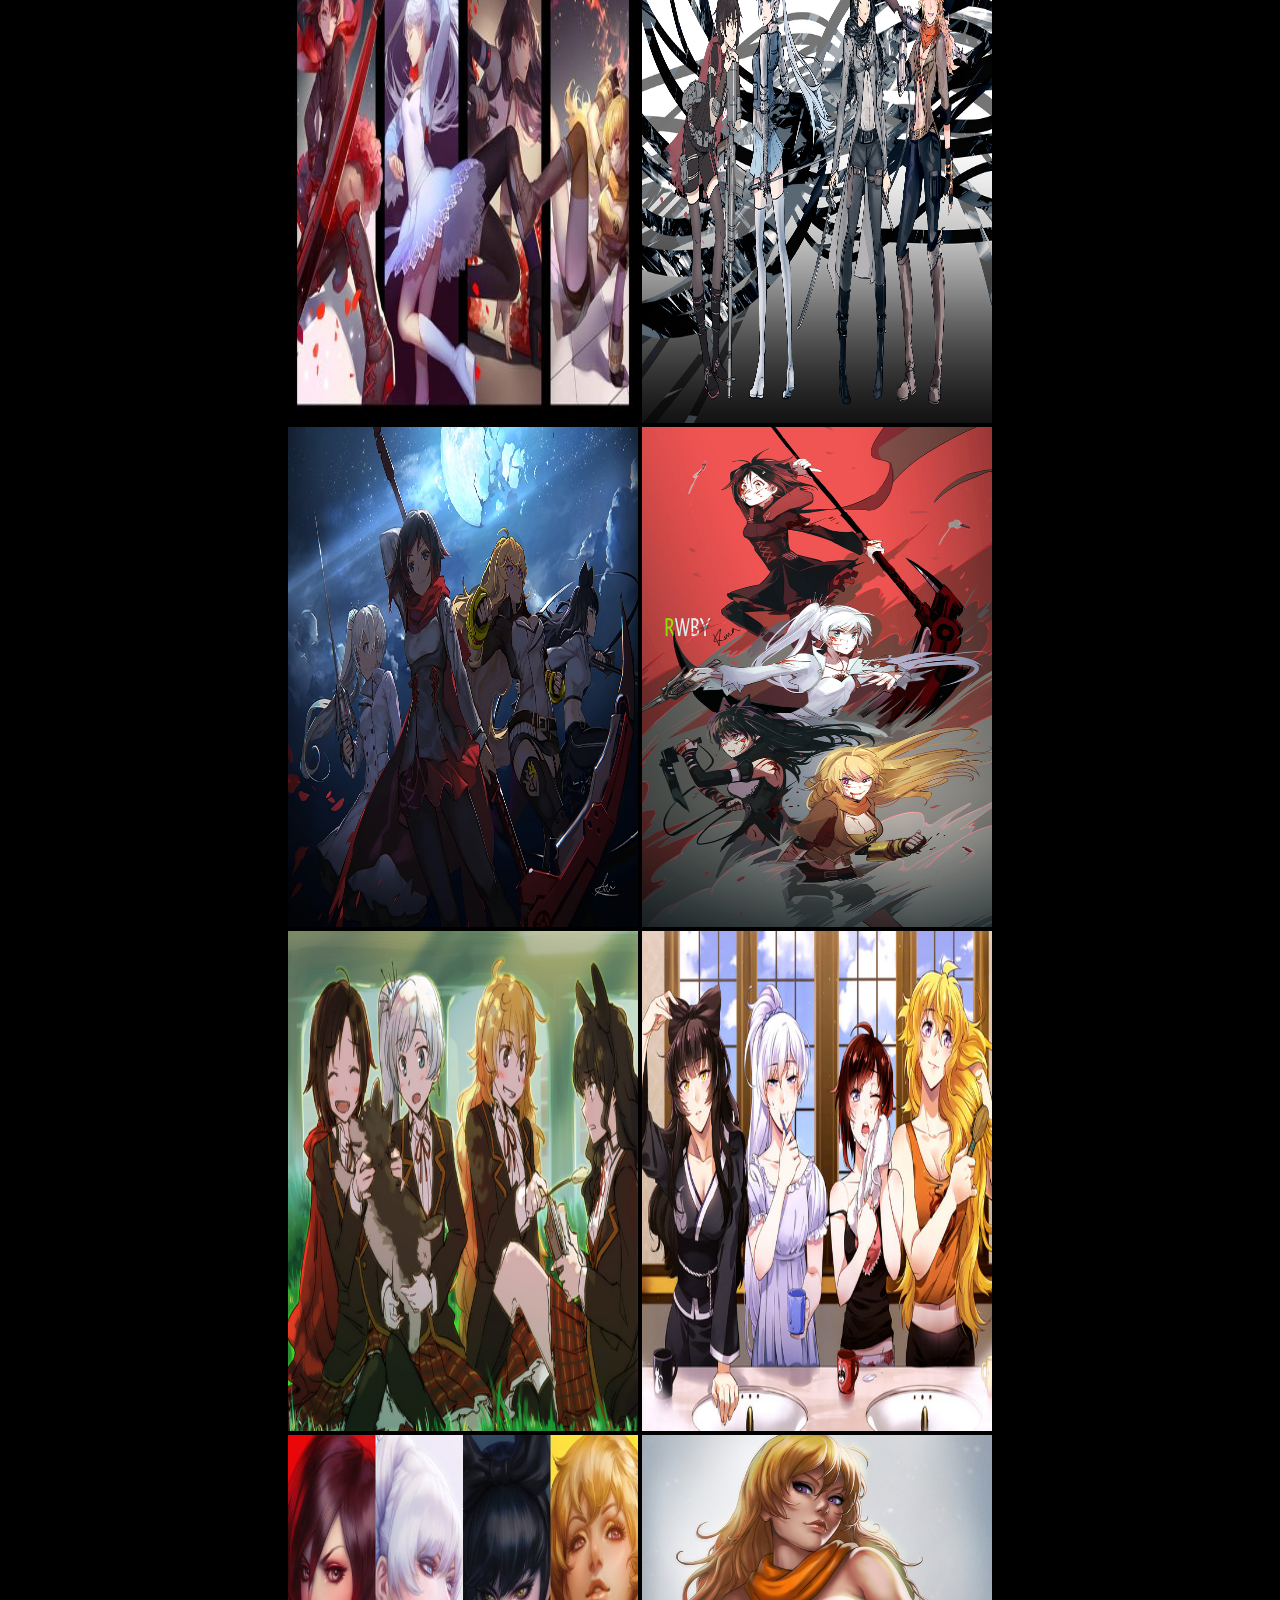
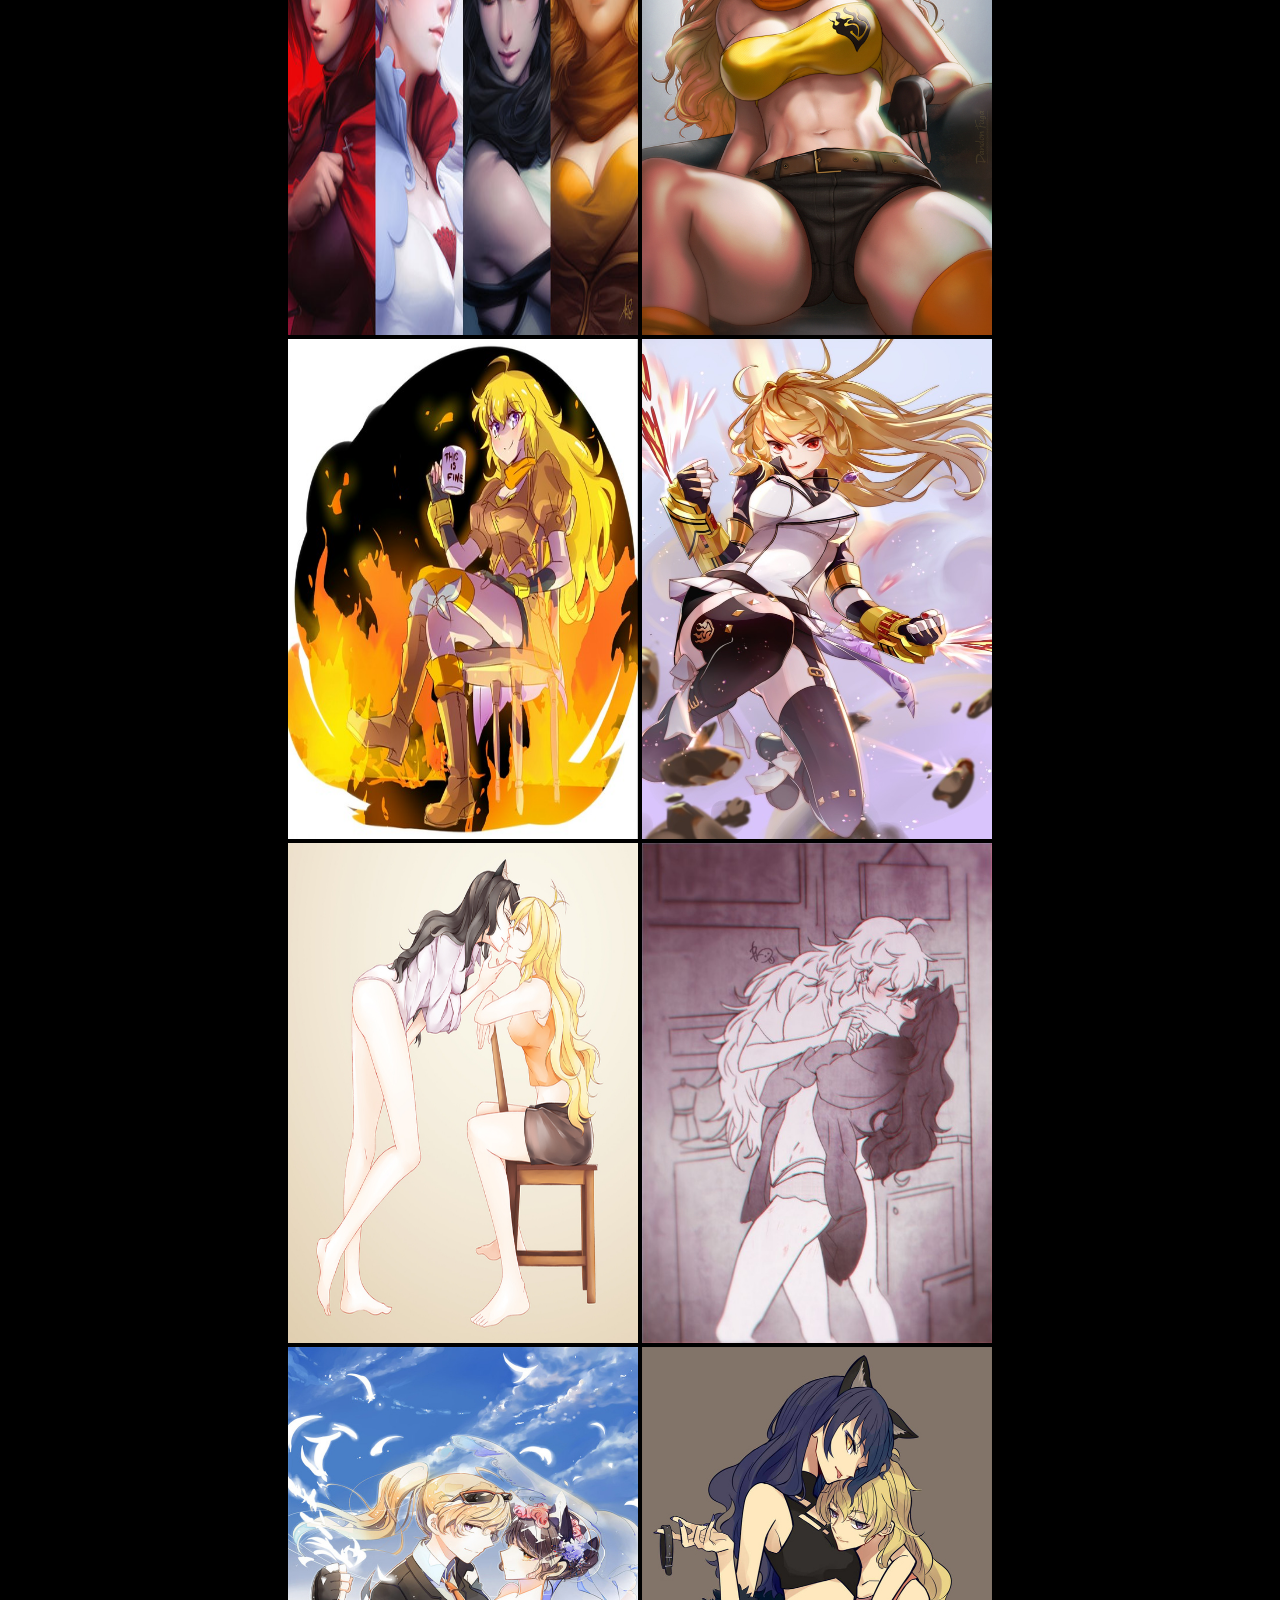
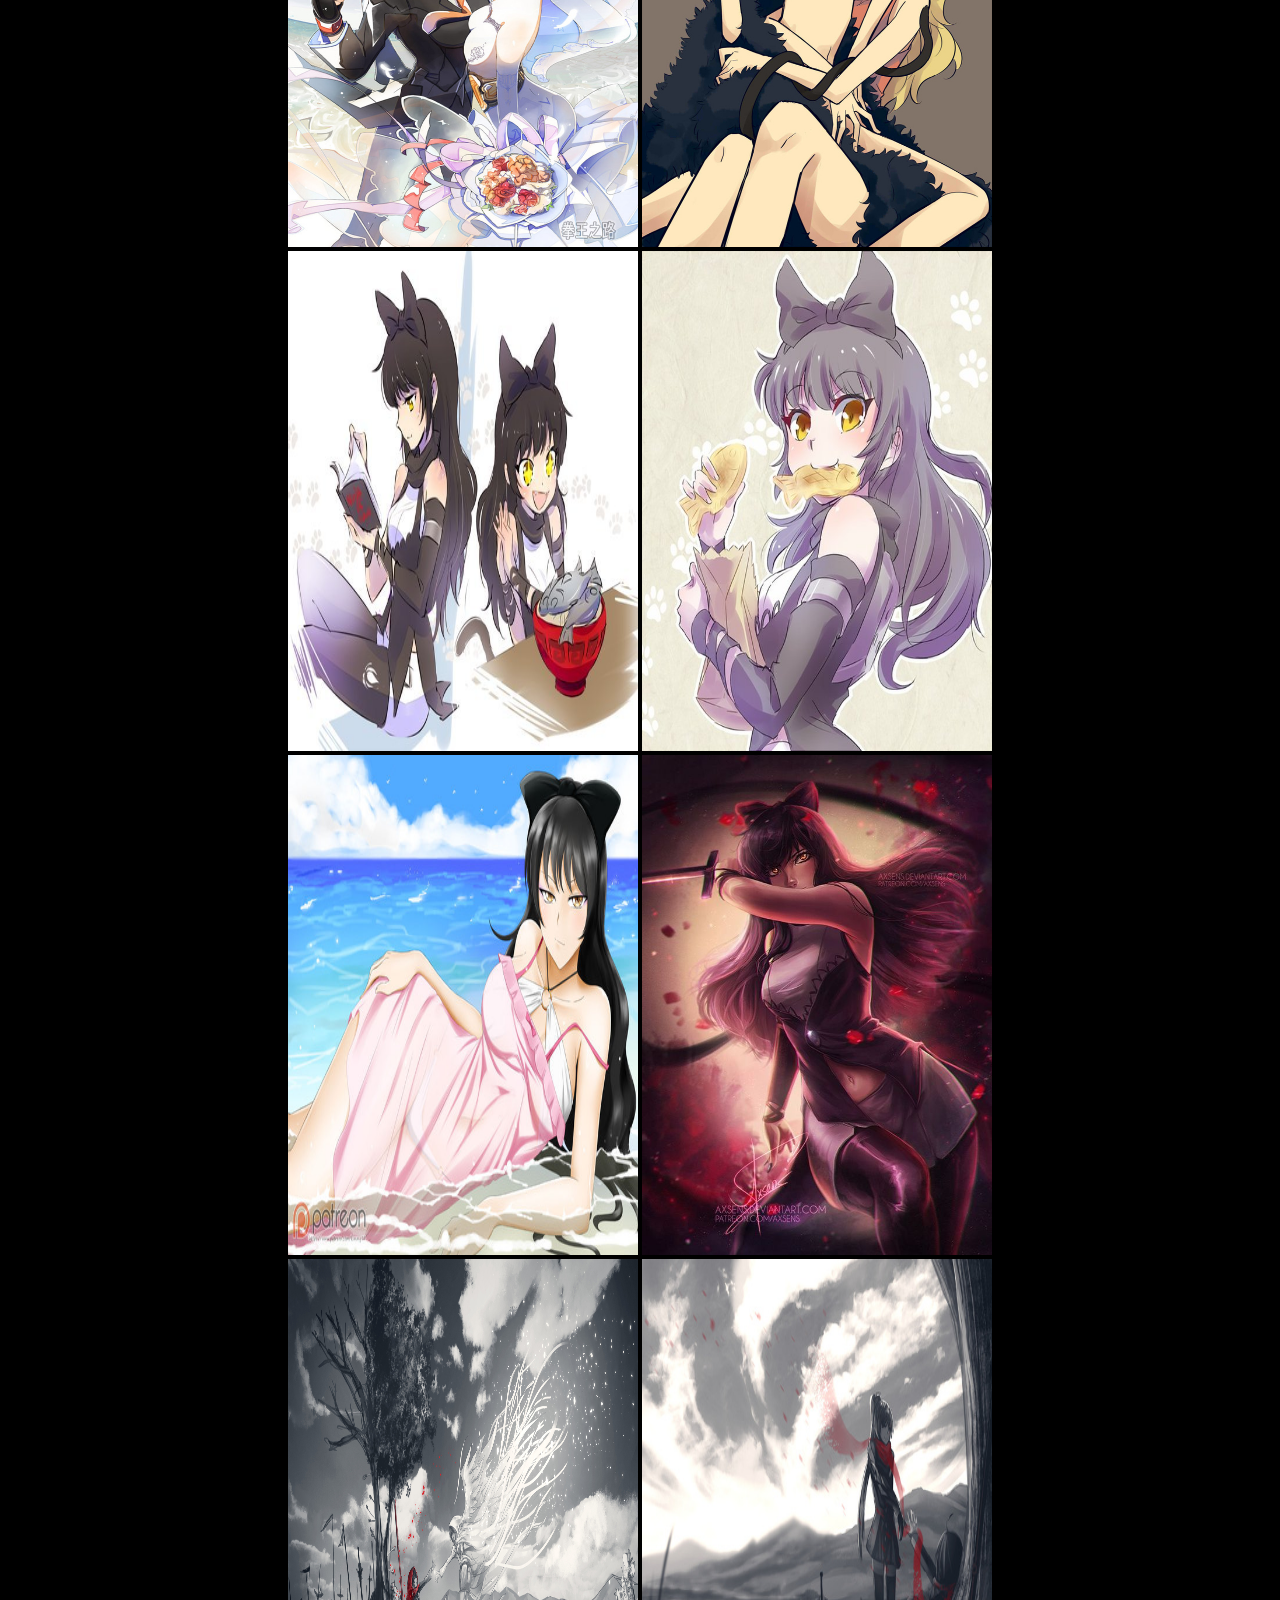
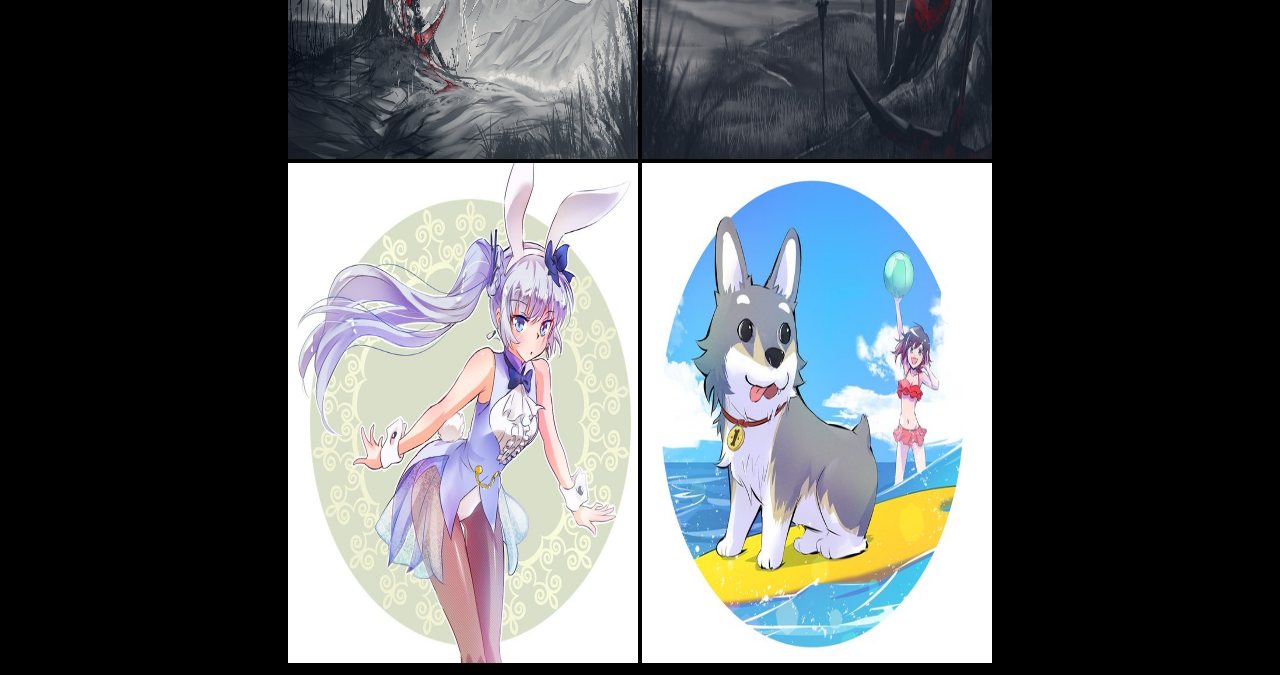
<file: sec_page/team_rwby.html>
<!doctype html>
<html>
	<head>
	<meta charset="utf-8">
	<title> RWBY </title>
	<link rel="stylesheet"
href="../style.css">

	</head>
	<body class="black">
	<header>
	<h1 class="blink1">
	Команда руби
	</h1>
	<div class="img">
	<img src="img/rwby/1_1.jpg" width="350" height="500">
	<img src="img/rwby/1_2.jpg" width="350" height="500"><br>
	<img src="img/rwby/1_3.jpg" width="350" height="500">
	<img src="img/rwby/1_4.png" width="350" height="500"><br>
	<img src="img/rwby/1_5.jpg" width="350" height="500">
	<img src="img/rwby/1_6.jpg" width="350" height="500"><br>
	<img src="img/rwby/1_7.jpg" width="350" height="500">
	<img src="img/rwby/1_8.jpg" width="350" height="500"><br>
	<img src="img/rwby/1_9.png" width="350" height="500">
	<img src="img/rwby/1_10.jpg" width="350" height="500"><br>
	<img src="img/rwby/1_11.jpg" width="350" height="500">
	<img src="img/rwby/1_12.jpg" width="350" height="500"><br>
	<img src="img/rwby/1_13.jpg" width="350" height="500">
	<img src="img/rwby/1_14.jpg" width="350" height="500"><br>
	<img src="img/rwby/1_15.jpg" width="350" height="500">
	
	<img src="img/rwby/2_1.jpg" width="350" height="500"><br>
	<img src="img/rwby/2_2.jpg" width="350" height="500">
	<img src="img/rwby/2_3.jpg" width="350" height="500"><br>
	<img src="img/rwby/2_4.jpg" width="350" height="500">
	<img src="img/rwby/2_5.jpg" width="350" height="500"><br>
	<img src="img/rwby/2_6.png" width="350" height="500">
	<img src="img/rwby/2_7.jpg" width="350" height="500"><br>
	<img src="img/rwby/2_8.jpg" width="350" height="500">
	<img src="img/rwby/2_9.jpg" width="350" height="500"><br>
	<img src="img/rwby/2_10.jpg" width="350" height="500">
	
	<img src="img/rwby/3_1.jpg" width="350" height="500"><br>
	<img src="img/rwby/3_2.jpg" width="350" height="500">
	<img src="img/rwby/3_3.jpg" width="350" height="500"><br>
	<img src="img/rwby/3_4.jpg" width="350" height="500">
	<img src="img/rwby/3_5.jpg" width="350" height="500"><br>
	<img src="img/rwby/3_6.jpg" width="350" height="500">
	<img src="img/rwby/3_7.jpg" width="350" height="500"><br>
	
	<img src="img/rwby/4_1.jpg" width="350" height="500">
	<img src="img/rwby/4_2.jpg" width="350" height="500"><br>
	<img src="img/rwby/4_3.jpg" width="350" height="500">
	<img src="img/rwby/4_4.jpg" width="350" height="500"><br>
	
	<img src="img/rwby/5_1.jpg" width="350" height="500">
	<img src="img/rwby/5_2.jpg" width="350" height="500"><br>
	<img src="img/rwby/5_3.jpg" width="350" height="500">
	<img src="img/rwby/5_4.jpg" width="350" height="500">
	</div>
	</header>
</html>
</file>
<file: style.css>
body{
	background-size: 100% 1000px;
	background-position:center top;
	background-color: #696969;
	background-attachment: fixed;
	background-repeat: no-repeat ;
	font-family: Mistral
	}

#body1{
	background-image:url("RWBY-1.jpg");
}

.body2{
	background-image:url("RWBY-2.png");
}
.black{
	background-color: #000000
}
#body3{
	background-image:url("RWBY-3.jpg");
}
#body4{
	background-image:url("RWBY-4.jpg");
}
#body5{
	background-image:url("RWBY-5.png");
}
#body6{
	background-image:url("RWBY-5.png");
	
}
h1{ text-align: center;
	margin: 100px 510px 40px 496px;
	background: #696969; 
    padding: 5px; 
    opacity: 0.7; 
    filter: alpha(Opacity=70); 
    color: #fff; }
#blink1 {
		margin: 0px 510px 5px 496px;
		}

section {
		text-align: center;
		}
.img 	{
		text-align: center;
		}

.blink1 { 
-webkit-animation: blink1 3s linear infinite; animation: blink1 3s linear infinite; } 
 @-webkit-keyframes blink1 { 0% { color: rgba(100, 34, 34, 1); }  50% { color: rgba(100, 34, 34, 0); }  100% { color: rgba(100, 34, 34, 1); } }
 @keyframes blink1 { 0% { color: rgba(100, 34, 34, 1); } 50% { color: rgba(100, 34, 34, 0); } 100% { color: rgba(100, 34, 34, 1); } } 
 @import url('https://fonts.googleapis.com/css?family=Arimo');
.top-menu {
  position: relative;
  background: rgba(34,34,34,.2);
}
.menu-main {
  list-style: none;
  margin: 0;
  padding: 0;
}
.menu-main:after {
  content: "";
  display: table;
  clear: both;
}
.left-item {float: left;}
.right-item {float: right;}
.navbar-logo {
  position: absolute;
  left: 50%;
  top: 50%;
  transform: translate(-50%,-50%);
}
.menu-main a {
  text-decoration: none;
  display: block;
  line-height: 80px;
  padding: 0 20px;
  font-size: 18px;
  letter-spacing: 2px;
  font-family: 'Arimo', sans-serif;
  font-weight: bold;
  color: white;
  transition: .3s linear;
}
.menu-main a:hover {background: rgba(0,0,0,.3);}
@media (max-width: 830px) {
.menu-main {
  padding-top: 90px;
  text-align: center;
}
.navbar-logo {
  position: absolute;
  left: 50%;
  top: 10px;
  transform: translateX(-50%);
}
.menu-main li {
  float: none;
  display: inline-block;
}
.menu-main a {
  line-height: normal;
  padding: 20px 15px;
  font-size: 16px;
}
}
@media (max-width: 630px) {
.menu-main li {display: block;}
}
</file>
